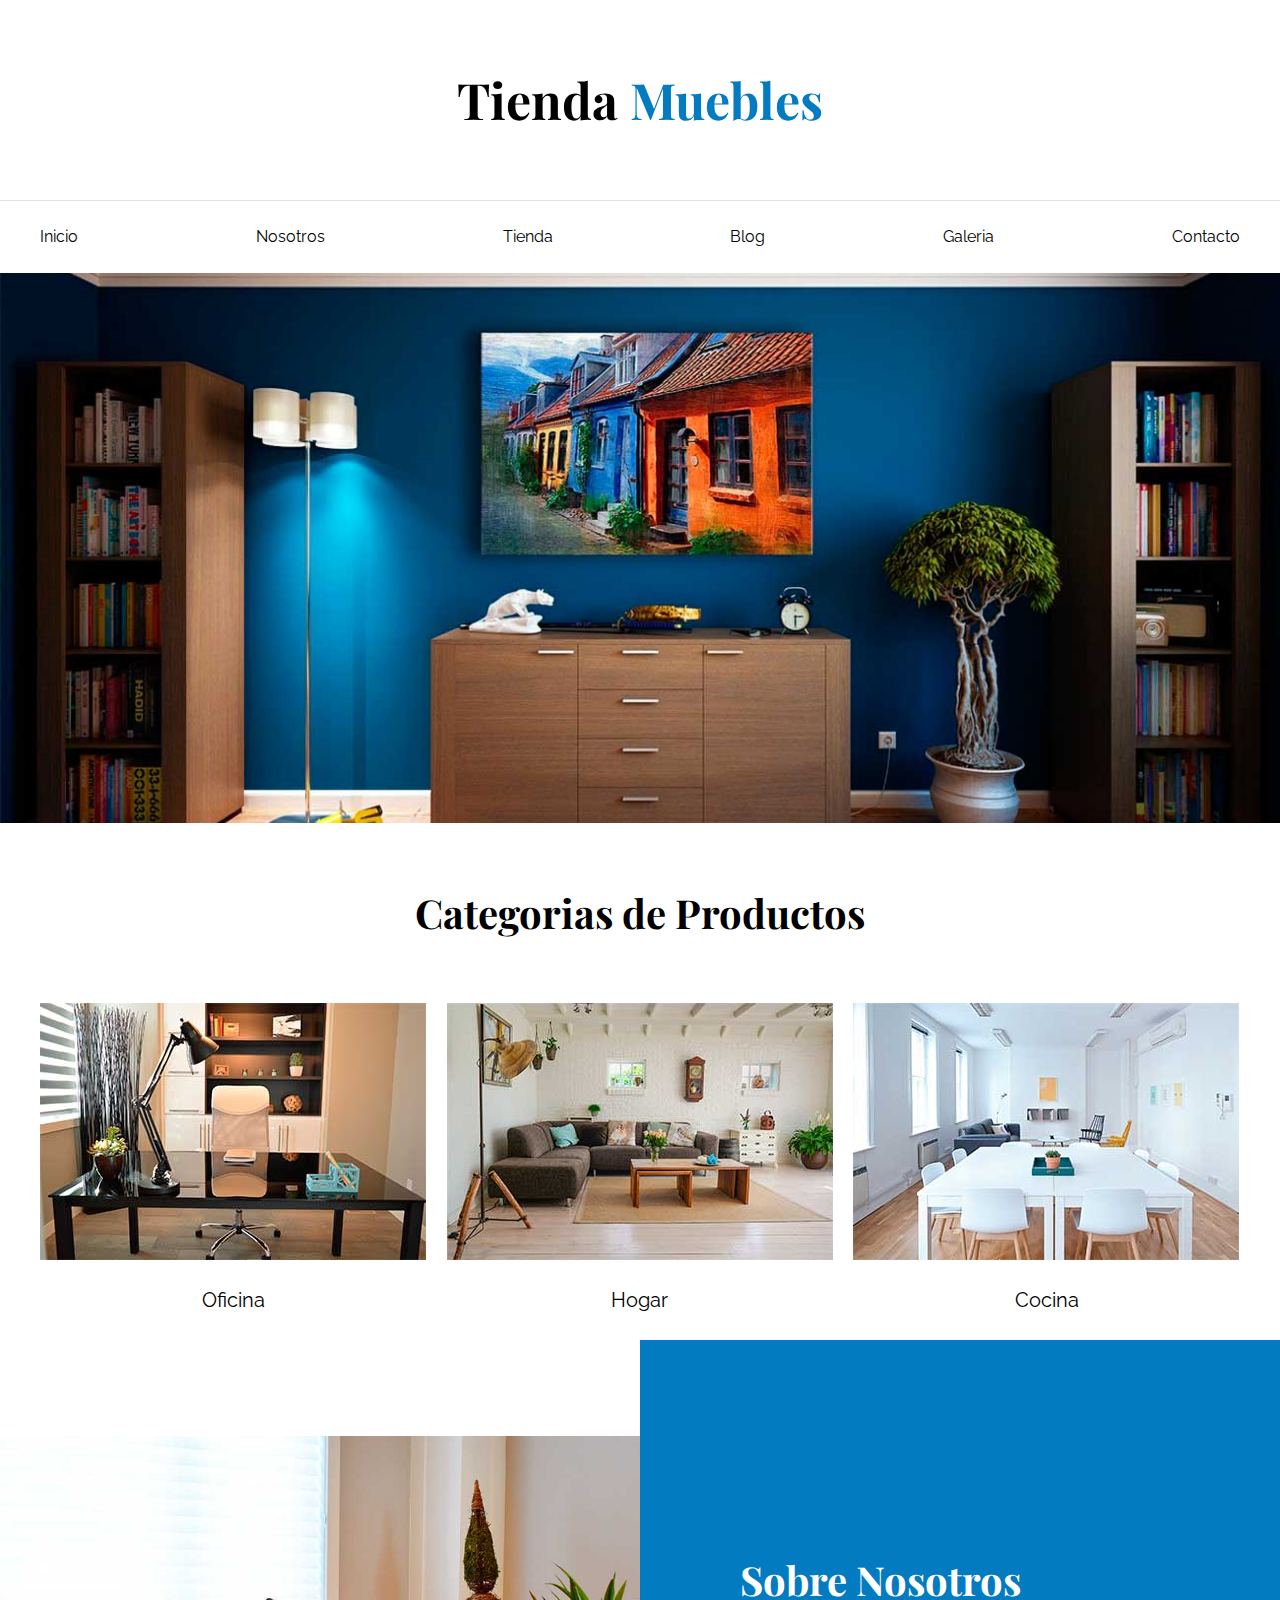
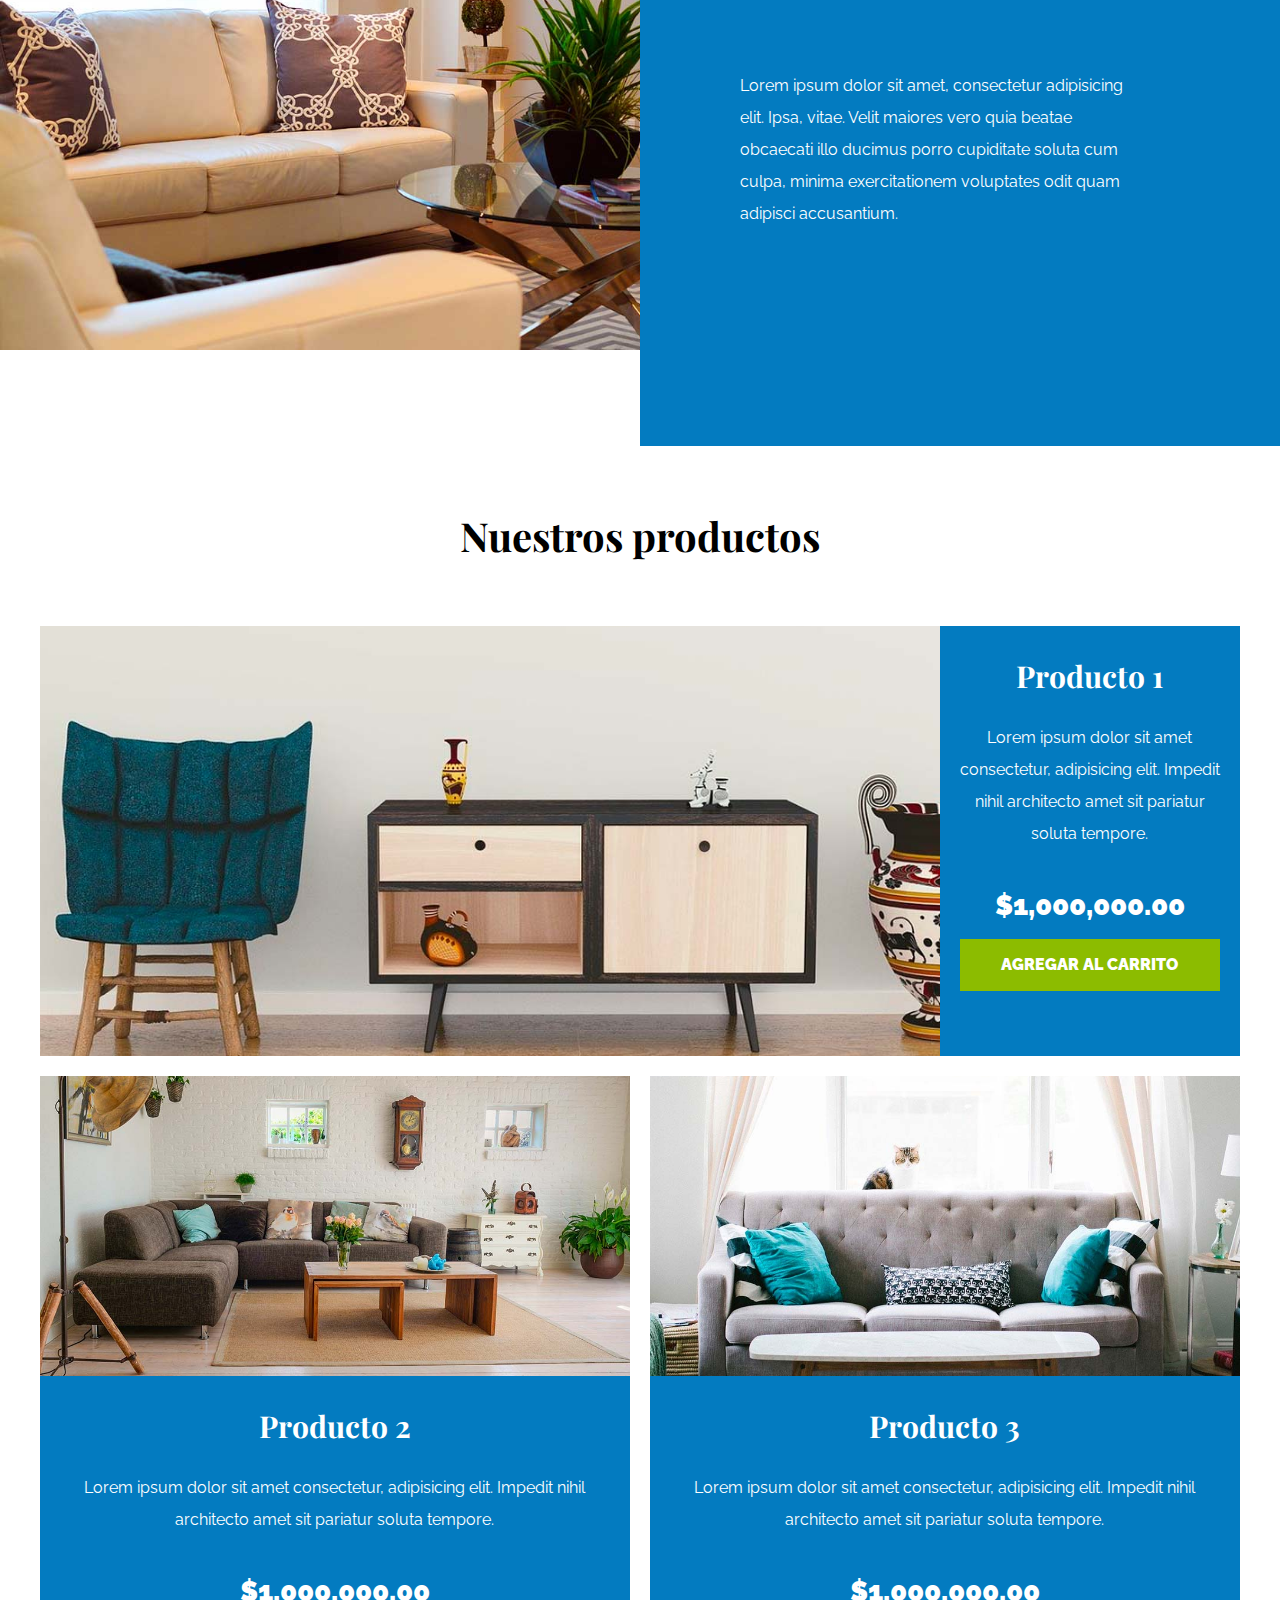
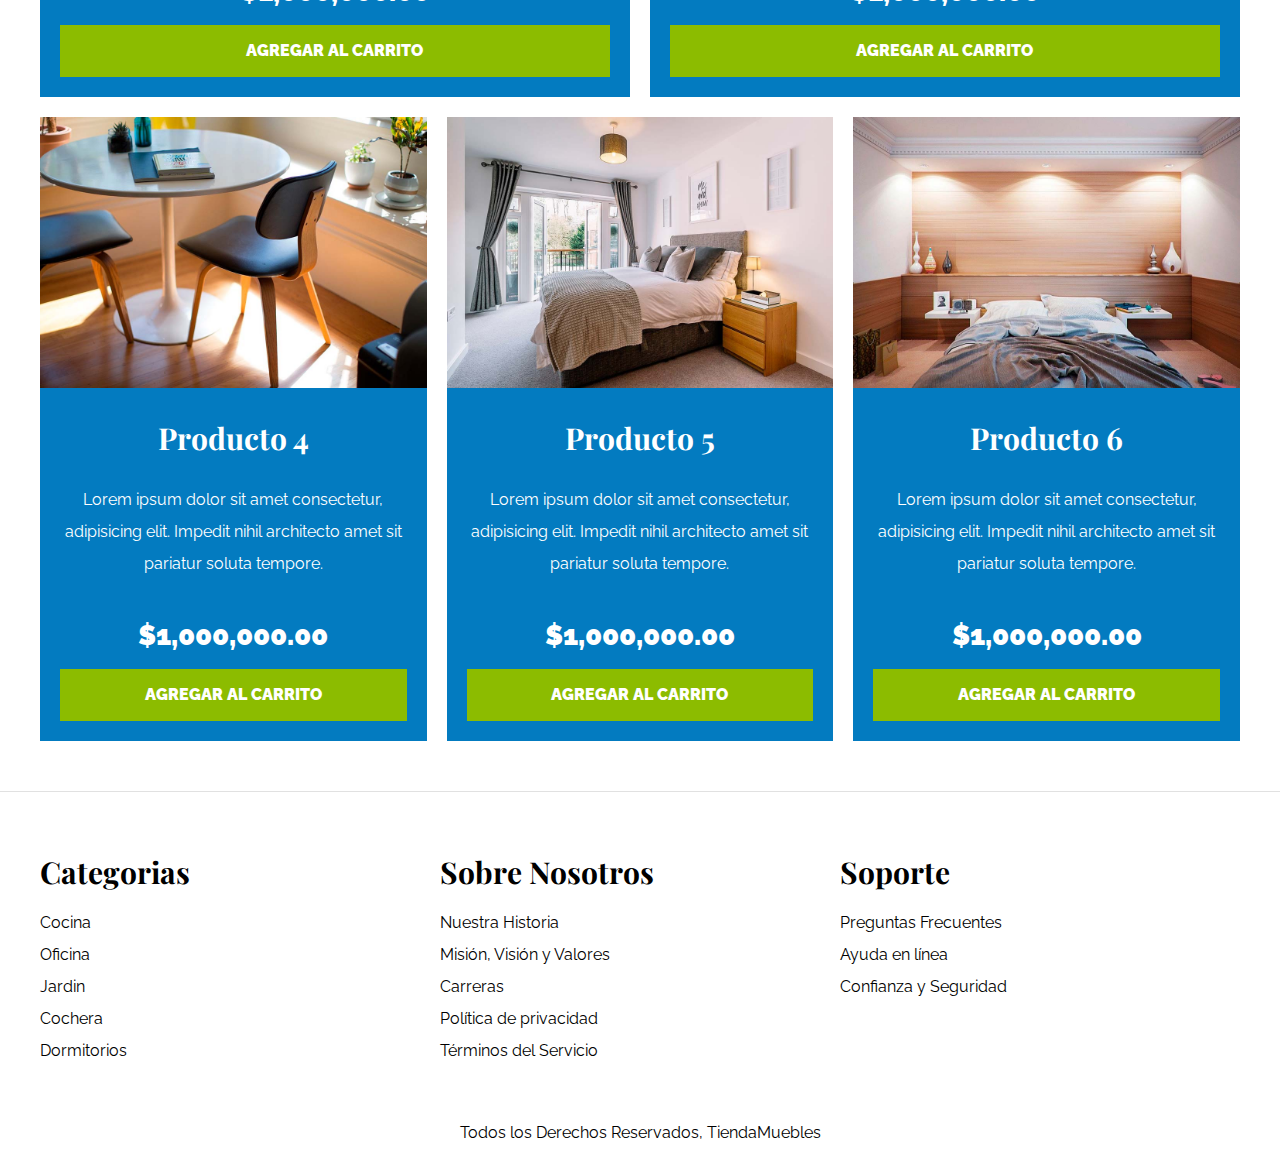
<file: index.html>
<!DOCTYPE html>
<html lang="es-MX">
<head>
    <meta charset="UTF-8">
    <meta name="viewport" content="width=device-width, initial-scale=1.0">
    <title>Ecommerce - Home</title>
    <link rel="stylesheet" href="css/normalize.css">
    <link rel="preconnect" href="https://fonts.googleapis.com">
    <link rel="preconnect" href="https://fonts.gstatic.com" crossorigin>
    <link href="https://fonts.googleapis.com/css2?family=Playfair+Display:ital,wght@0,400..900;1,400..900&family=Raleway:ital,wght@0,100..900;1,100..900&display=swap" rel="stylesheet">
    <link rel="stylesheet" href="css/app.css">
</head>
<body>
    <!--Encabezado-->
    <header>
        <h1 class="nombre-sitio">Tienda <span>Muebles</span></h1>
    </header>
    <!--Navegación-->

    <div class="contenedor-navegacion">
        <nav class="nav-principal contenedor">
            <a href="index.html">Inicio</a>
            <a href="nosotros.html">Nosotros</a>
            <a href="tienda.html">Tienda</a>
            <a href="blog.html">Blog</a>
            <a href="galeria.html">Galeria</a>
            <a href="contacto.html">Contacto</a>
        </nav>
    </div>

    <div class="hero"></div>

    <section class="contenedor categorias">
        <h2 class="text-center">Categorias de Productos</h2>
        <div class="listado-categorias">
            <div class="categoria">
                <img src="img/categoria1.jpg" alt="Imagen Categoria">
                <a href="#">Oficina</a>
            </div>
    
            <div class="categoria">
                <img src="img/categoria2.jpg" alt="Imagen Categoria">
                <a href="#">Hogar</a>
            </div>
    
            <div class="categoria">
                <img src="img/categoria3.jpg" alt="Imagen Categoria">
                <a href="#">Cocina</a>
            </div>
        </div>
    </section>
    
    <section class="sobre-nosotros">
        <div class="contenedor sobre-nosotros-flex">
            <div class="texto-nosotros">
                <h2>Sobre Nosotros</h2>
                <p>Lorem ipsum dolor sit amet, consectetur adipisicing elit. Ipsa, vitae. Velit maiores vero quia beatae obcaecati illo ducimus porro cupiditate soluta cum culpa, minima exercitationem voluptates odit quam adipisci accusantium.</p>
            </div>
        </div>
    </section>

    <main class="contenido-principal contenedor">
        <h2 class="text-center">Nuestros productos</h2>
        <div class="listado-productos">
            <div class="producto">
                <img src="img/producto1.jpg" alt="Imágen Producto">
                <div class="texto-producto">
                    <h3>Producto 1</h3>
                    <p>Lorem ipsum dolor sit amet consectetur, adipisicing elit. Impedit nihil architecto amet sit pariatur soluta tempore.</p>
                    <p class="precio">$1,000,000.00</p>
                    <a class="btn" href="#">Agregar al Carrito</a>
                </div> <!-- Info producto -->
            </div> <!-- Producto -->
            
            <div class="producto">
                <img src="img/producto2.jpg" alt="Imágen Producto">
                <div class="texto-producto">
                    <h3>Producto 2</h3>
                    <p>Lorem ipsum dolor sit amet consectetur, adipisicing elit. Impedit nihil architecto amet sit pariatur soluta tempore.</p>
                    <p class="precio">$1,000,000.00</p>
                    <a class="btn" href="#">Agregar al Carrito</a>
                </div> <!-- Info producto -->
            </div> <!-- Producto -->
            
            <div class="producto">
                <img src="img/producto3.jpg" alt="Imágen Producto">
                <div class="texto-producto">
                    <h3>Producto 3</h3>
                    <p>Lorem ipsum dolor sit amet consectetur, adipisicing elit. Impedit nihil architecto amet sit pariatur soluta tempore.</p>
                    <p class="precio">$1,000,000.00</p>
                    <a class="btn" href="#">Agregar al Carrito</a>
                </div> <!-- Info producto -->
            </div> <!-- Producto -->
            
            <div class="producto">
                <img src="img/producto4.jpg" alt="Imágen Producto">
                <div class="texto-producto">
                    <h3>Producto 4</h3>
                    <p>Lorem ipsum dolor sit amet consectetur, adipisicing elit. Impedit nihil architecto amet sit pariatur soluta tempore.</p>
                    <p class="precio">$1,000,000.00</p>
                    <a class="btn" href="#">Agregar al Carrito</a>
                </div> <!-- Info producto -->
            </div> <!-- Producto -->
            
            <div class="producto">
                <img src="img/producto5.jpg" alt="Imágen Producto">
                <div class="texto-producto">
                    <h3>Producto 5</h3>
                    <p>Lorem ipsum dolor sit amet consectetur, adipisicing elit. Impedit nihil architecto amet sit pariatur soluta tempore.</p>
                    <p class="precio">$1,000,000.00</p>
                    <a class="btn" href="#">Agregar al Carrito</a>
                </div> <!-- Info producto -->
            </div> <!-- Producto -->
            
            <div class="producto">
                <img src="img/producto6.jpg" alt="Imágen Producto">
                <div class="texto-producto">
                    <h3>Producto 6</h3>
                    <p>Lorem ipsum dolor sit amet consectetur, adipisicing elit. Impedit nihil architecto amet sit pariatur soluta tempore.</p>
                    <p class="precio">$1,000,000.00</p>
                    <a class="btn" href="#">Agregar al Carrito</a>
                </div> <!-- Info producto -->
            </div> <!-- Producto -->
        </div> <!-- Fin del listado de productos -->
    </main>
   
        <footer class="site-footer">
            <div class="grid-footer contenedor">
                <div>
                    <h3>Categorias</h3>
                    <nav class="navegacion-footer">
                        <a href="#">Cocina</a>
                        <a href="#">Oficina</a>
                        <a href="#">Jardin</a>
                        <a href="#">Cochera</a>
                        <a href="#">Dormitorios</a>
                    </nav>
                </div>
                
                <div>
                    <h3>Sobre Nosotros</h3>
                    <nav class="navegacion-footer">
                        <a href="#">Nuestra Historia</a>
                        <a href="#">Misión, Visión y Valores</a>
                        <a href="#">Carreras</a>
                        <a href="#">Política de privacidad</a>
                        <a href="#">Términos del Servicio</a>
                    </nav>
                </div>
        
                <div>
                    <h3>Soporte</h3>
                    <nav class="navegacion-footer">
                        <a href="#">Preguntas Frecuentes</a>
                        <a href="#">Ayuda en línea</a>
                        <a href="#">Confianza y Seguridad</a>
                    </nav>
                </div>
            </div>
            <p class="copyright">Todos los Derechos Reservados, TiendaMuebles</p>
        </footer>
</body>
</html>
</file>
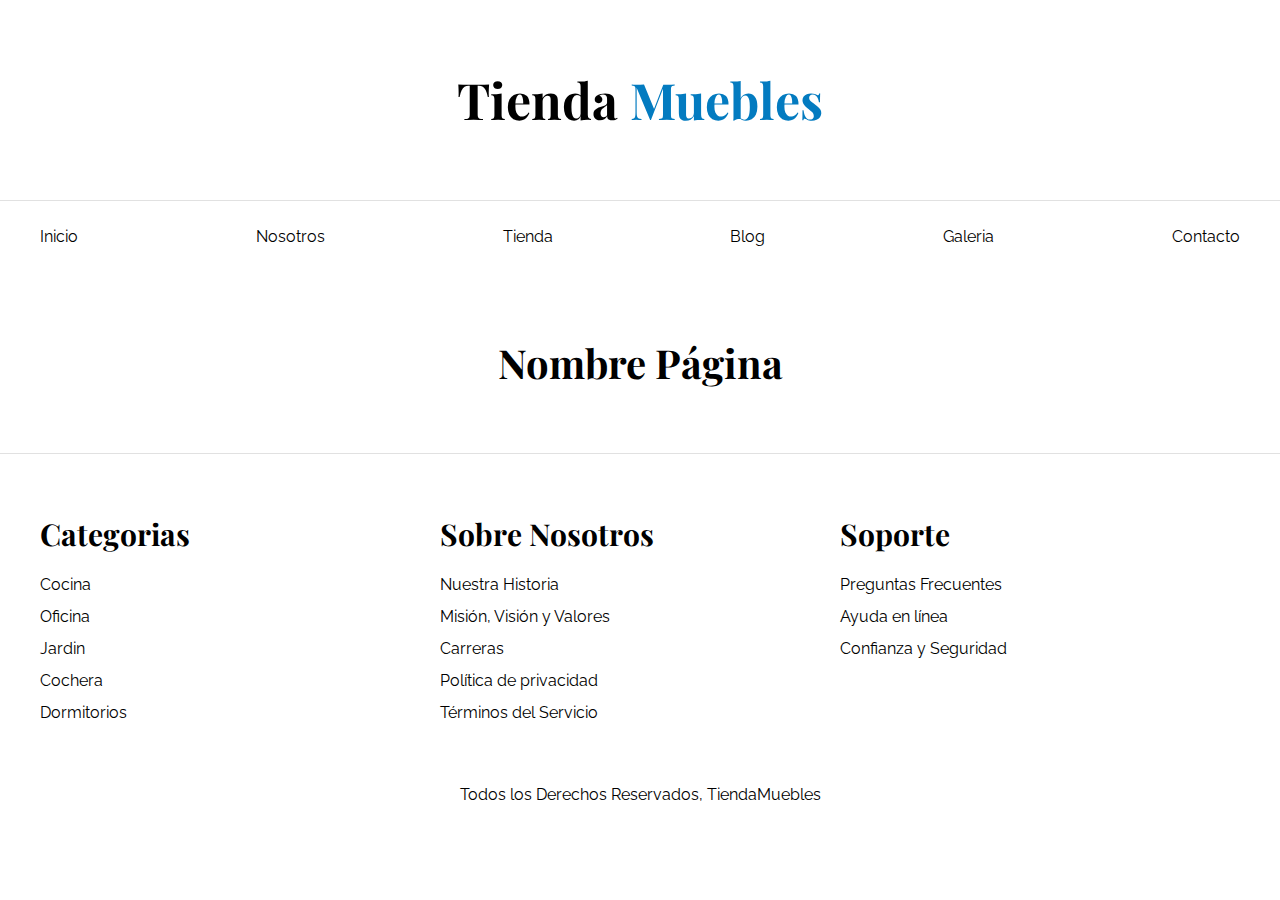
<file: base.html>
<!DOCTYPE html>
<html lang="es-MX">
<head>
    <meta charset="UTF-8">
    <meta name="viewport" content="width=device-width, initial-scale=1.0">
    <title>Ecommerce - Home</title>
    <link rel="stylesheet" href="css/normalize.css">
    <link rel="preconnect" href="https://fonts.googleapis.com">
    <link rel="preconnect" href="https://fonts.gstatic.com" crossorigin>
    <link href="https://fonts.googleapis.com/css2?family=Playfair+Display:ital,wght@0,400..900;1,400..900&family=Raleway:ital,wght@0,100..900;1,100..900&display=swap" rel="stylesheet">
    <link rel="stylesheet" href="css/app.css">
</head>
<body>
    <!--Encabezado-->
    <header>
        <h1 class="nombre-sitio">Tienda <span>Muebles</span></h1>
    </header>
    <!--Navegación-->

    <div class="contenedor-navegacion">
        <nav class="nav-principal contenedor">
            <a href="index.html">Inicio</a>
            <a href="nosotros.html">Nosotros</a>
            <a href="tienda.html">Tienda</a>
            <a href="blog.html">Blog</a>
            <a href="galeria.html">Galeria</a>
            <a href="contacto.html">Contacto</a>
        </nav>
    </div>

    <main class="contenido-principal contenedor">
        <h2 class="text-center">Nombre Página</h2>
    </main>
   
        <footer class="site-footer">
            <div class="grid-footer contenedor">
                <div>
                    <h3>Categorias</h3>
                    <nav class="navegacion-footer">
                        <a href="#">Cocina</a>
                        <a href="#">Oficina</a>
                        <a href="#">Jardin</a>
                        <a href="#">Cochera</a>
                        <a href="#">Dormitorios</a>
                    </nav>
                </div>
                
                <div>
                    <h3>Sobre Nosotros</h3>
                    <nav class="navegacion-footer">
                        <a href="#">Nuestra Historia</a>
                        <a href="#">Misión, Visión y Valores</a>
                        <a href="#">Carreras</a>
                        <a href="#">Política de privacidad</a>
                        <a href="#">Términos del Servicio</a>
                    </nav>
                </div>
        
                <div>
                    <h3>Soporte</h3>
                    <nav class="navegacion-footer">
                        <a href="#">Preguntas Frecuentes</a>
                        <a href="#">Ayuda en línea</a>
                        <a href="#">Confianza y Seguridad</a>
                    </nav>
                </div>
            </div>
            <p class="copyright">Todos los Derechos Reservados, TiendaMuebles</p>
        </footer>
</body>
</html>
</file>
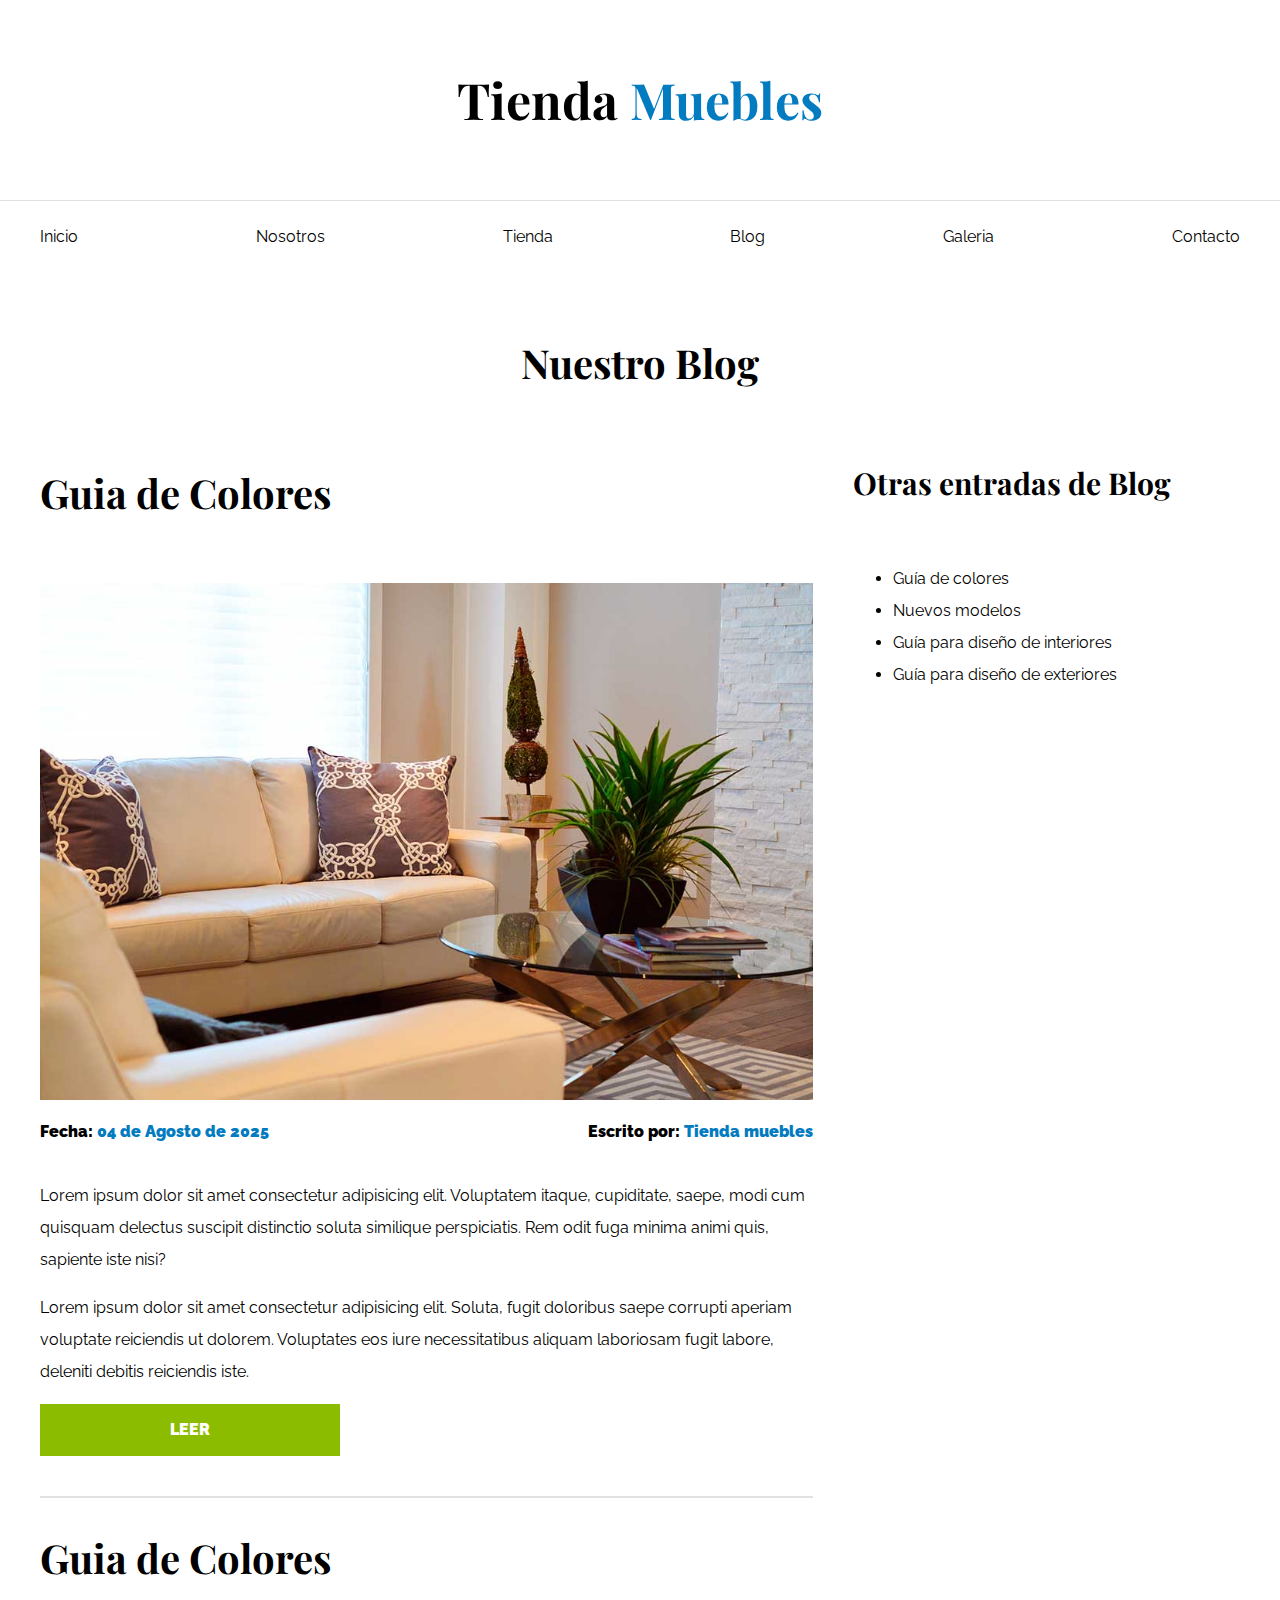
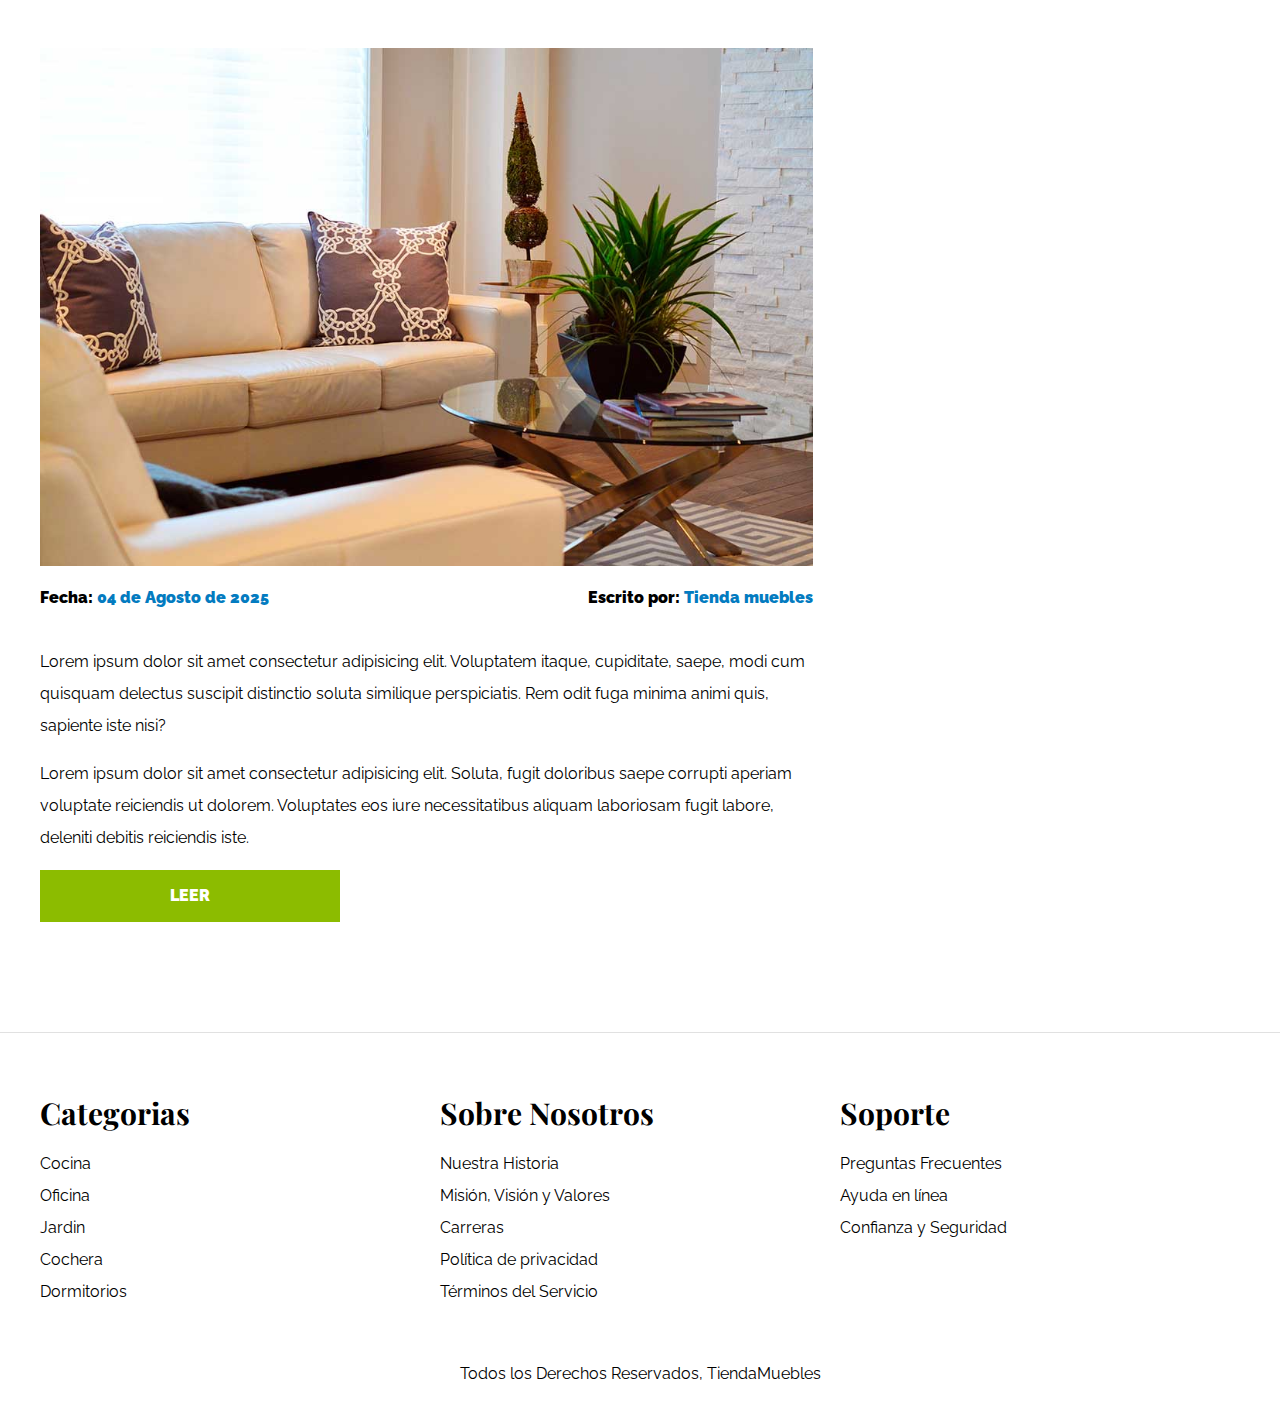
<file: blog.html>
<!DOCTYPE html>
<html lang="es-MX">
<head>
    <meta charset="UTF-8">
    <meta name="viewport" content="width=device-width, initial-scale=1.0">
    <title>Ecommerce - Blog</title>
    <link rel="stylesheet" href="css/normalize.css">
    <link rel="preconnect" href="https://fonts.googleapis.com">
    <link rel="preconnect" href="https://fonts.gstatic.com" crossorigin>
    <link href="https://fonts.googleapis.com/css2?family=Playfair+Display:ital,wght@0,400..900;1,400..900&family=Raleway:ital,wght@0,100..900;1,100..900&display=swap" rel="stylesheet">
    <link rel="stylesheet" href="css/app.css">
</head>
<body>
    <!--Encabezado-->
    <header>
        <h1 class="nombre-sitio">Tienda <span>Muebles</span></h1>
    </header>
    <!--Navegación-->

    <div class="contenedor-navegacion">
        <nav class="nav-principal contenedor">
            <a href="index.html">Inicio</a>
            <a href="nosotros.html">Nosotros</a>
            <a href="tienda.html">Tienda</a>
            <a href="blog.html">Blog</a>
            <a href="galeria.html">Galeria</a>
            <a href="contacto.html">Contacto</a>
        </nav>
    </div>

    <main class="contenido-principal contenedor">
        <h2 class="text-center">Nuestro Blog</h2>
        <section class="contenedor-blog">
            <div class="blog">
                <article class="entrada">
                    <h2>Guia de Colores</h2>
                    <div class="imagen">
                        <img src="img/nosotros.jpg" alt="Imagen blog">
                    </div>
                    <div class="entrada-meta">
                        <p>Fecha: <span>04 de Agosto de 2025</span></p>
                        <p> Escrito por: <span>Tienda muebles</span></p>
                    </div>
                    <div class="entrada-blog">
                        <p>Lorem ipsum dolor sit amet consectetur adipisicing elit. Voluptatem itaque, cupiditate, saepe, modi cum quisquam delectus suscipit distinctio soluta similique perspiciatis. Rem odit fuga minima animi quis, sapiente iste nisi?</p>
                        <p>Lorem ipsum dolor sit amet consectetur adipisicing elit. Soluta, fugit doloribus saepe corrupti aperiam voluptate reiciendis ut dolorem. Voluptates eos iure necessitatibus aliquam laboriosam fugit labore, deleniti debitis reiciendis iste.</p>
                    </div>

                    <a href="entrada.html" class="btn max-width-30">Leer</a>
                </article>
                <article class="entrada">
                    <h2>Guia de Colores</h2>
                    <div class="imagen">
                        <img src="img/nosotros.jpg" alt="Imagen blog">
                    </div>
                    <div class="entrada-meta">
                        <p>Fecha: <span>04 de Agosto de 2025</span></p>
                        <p> Escrito por: <span>Tienda muebles</span></p>
                    </div>
                    <div class="entrada-blog">
                        <p>Lorem ipsum dolor sit amet consectetur adipisicing elit. Voluptatem itaque, cupiditate, saepe, modi cum quisquam delectus suscipit distinctio soluta similique perspiciatis. Rem odit fuga minima animi quis, sapiente iste nisi?</p>
                        <p>Lorem ipsum dolor sit amet consectetur adipisicing elit. Soluta, fugit doloribus saepe corrupti aperiam voluptate reiciendis ut dolorem. Voluptates eos iure necessitatibus aliquam laboriosam fugit labore, deleniti debitis reiciendis iste.</p>
                    </div>
                    <a href="entrada.html" class="btn max-width-30">Leer</a>
                </article>
            </div>
            <aside>
                <h3>Otras entradas de Blog</h3>
                <ul>
                    <li><a href="entrada.html">Guía de colores</a></li>
                    <li><a href="entrada.html">Nuevos modelos</a></li>
                    <li><a href="entrada.html">Guía para diseño de interiores</a></li>
                    <li><a href="entrada.html">Guía para diseño de exteriores</a></li>
                </ul>
            </aside>
        </section>
    </main>
   
        <footer class="site-footer">
            <div class="grid-footer contenedor">
                <div>
                    <h3>Categorias</h3>
                    <nav class="navegacion-footer">
                        <a href="#">Cocina</a>
                        <a href="#">Oficina</a>
                        <a href="#">Jardin</a>
                        <a href="#">Cochera</a>
                        <a href="#">Dormitorios</a>
                    </nav>
                </div>
                
                <div>
                    <h3>Sobre Nosotros</h3>
                    <nav class="navegacion-footer">
                        <a href="#">Nuestra Historia</a>
                        <a href="#">Misión, Visión y Valores</a>
                        <a href="#">Carreras</a>
                        <a href="#">Política de privacidad</a>
                        <a href="#">Términos del Servicio</a>
                    </nav>
                </div>
        
                <div>
                    <h3>Soporte</h3>
                    <nav class="navegacion-footer">
                        <a href="#">Preguntas Frecuentes</a>
                        <a href="#">Ayuda en línea</a>
                        <a href="#">Confianza y Seguridad</a>
                    </nav>
                </div>
            </div>
            <p class="copyright">Todos los Derechos Reservados, TiendaMuebles</p>
        </footer>
</body>
</html>
</file>
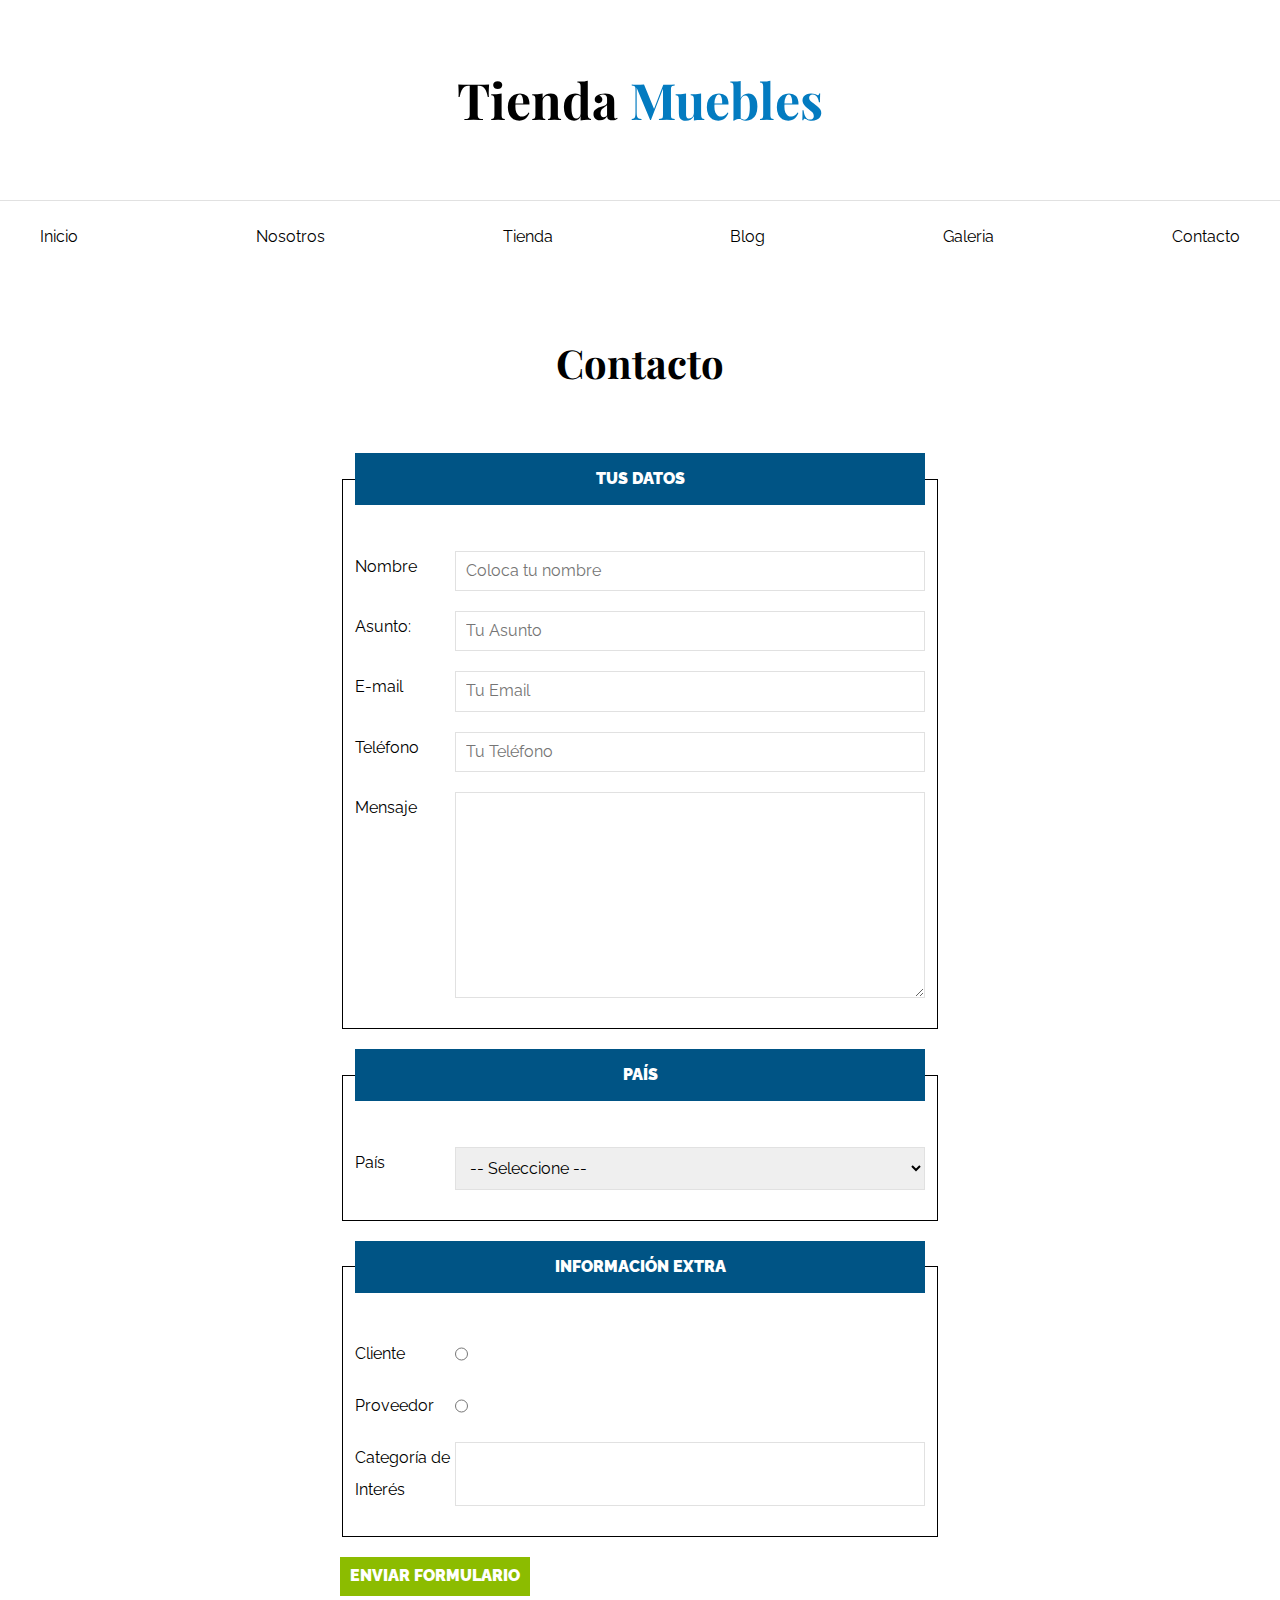
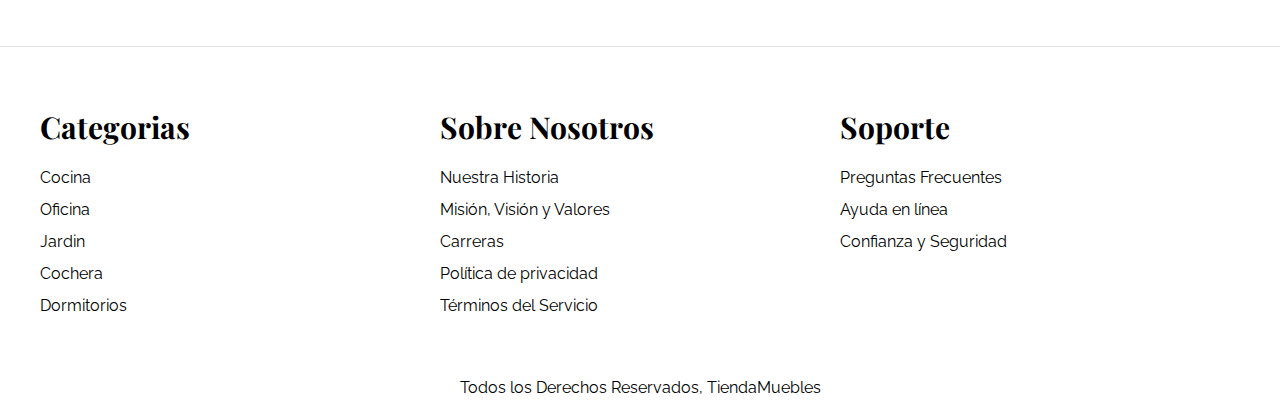
<file: contacto.html>
<!DOCTYPE html>
<html lang="es-MX">
<head>
    <meta charset="UTF-8">
    <meta name="viewport" content="width=device-width, initial-scale=1.0">
    <title>Ecommerce - Contacto</title>
    <link rel="stylesheet" href="css/normalize.css">
    <link rel="preconnect" href="https://fonts.googleapis.com">
    <link rel="preconnect" href="https://fonts.gstatic.com" crossorigin>
    <link href="https://fonts.googleapis.com/css2?family=Playfair+Display:ital,wght@0,400..900;1,400..900&family=Raleway:ital,wght@0,100..900;1,100..900&display=swap" rel="stylesheet">
    <link rel="stylesheet" href="css/app.css">
</head>
<body>
    <!--Encabezado-->
    <header>
        <h1 class="nombre-sitio">Tienda <span>Muebles</span></h1>
    </header>
    <!--Navegación-->

    <div class="contenedor-navegacion">
        <nav class="nav-principal contenedor">
            <a href="index.html">Inicio</a>
            <a href="nosotros.html">Nosotros</a>
            <a href="tienda.html">Tienda</a>
            <a href="blog.html">Blog</a>
            <a href="galeria.html">Galeria</a>
            <a href="contacto.html">Contacto</a>
        </nav>
    </div>

    <main class="contenido-principal contenedor">
        <h2 class="text-center">Contacto</h2>
        <form class="formulario">
            <fieldset>
                <legend>Tus datos</legend>
                <div class="campo">
                    <label for="nombre">Nombre</label>
                    <input class="input" id="nombre" type="text" placeholder="Coloca tu nombre" required>
                </div>
                <div class="campo">
                    <label for="asunto">Asunto:</label>
                    <input id="asunto" type="text" placeholder="Tu Asunto" required>
                </div>
                <div class="campo">
                    <label for="email">E-mail</label>
                    <input id="email" type="email" placeholder="Tu Email">
                </div>
                <div class="campo">
                    <label for="tel">Teléfono</label>
                    <input id="tel" type="tel" placeholder="Tu Teléfono">
                </div>
                <div class="campo">
                    <label for="mensaje">Mensaje</label>
                    <textarea id="mensaje" rows="10" cols="20"></textarea>
                </div>
            </fieldset>

            <fieldset>
                <legend>País</legend>
                <div class="campo">
                    <label for="pais">País</label>
                    <select name="" id="pais">
                        <option value="">-- Seleccione --</option>
                        <option value="MX">México</option>
                        <option value="PE">Perú</option>
                        <option value="CO">Colombia</option>
                        <option value="AR">Argentina</option>
                        <option value="ES">España</option>
                        <option value="CL">Chile</option>
                    </select>
                </div>
            </fieldset>

            <fieldset>
                <legend>Información Extra</legend>
                <div class="campo">
                    <label for="cliente">Cliente</label>
                    <input id="cliente" type="radio" name="opcion" value="cliente">
                </div>
                <div class="campo">
                    <label for="proveedor">Proveedor</label>
                    <input id="proveedor" type="radio" name="opcion" value="proveedor">
                </div>

                <div class="campo">
                    <label for="categoria">Categoría de Interés</label>
                    <input list="categorias" name="categorias">
                    <datalist id="categorias">
                        <option value="Cocina">
                        <option value="Exterior">
                        <option value="Recamaras">
                        <option value="Oficina">
                        <option value="Televisión">
                    </datalist>
                </div>
            </fieldset>

            <input class="btn" type="submit" value="Enviar formulario">

        </form>
    </main>
   
        <footer class="site-footer">
            <div class="grid-footer contenedor">
                <div>
                    <h3>Categorias</h3>
                    <nav class="navegacion-footer">
                        <a href="#">Cocina</a>
                        <a href="#">Oficina</a>
                        <a href="#">Jardin</a>
                        <a href="#">Cochera</a>
                        <a href="#">Dormitorios</a>
                    </nav>
                </div>
                
                <div>
                    <h3>Sobre Nosotros</h3>
                    <nav class="navegacion-footer">
                        <a href="#">Nuestra Historia</a>
                        <a href="#">Misión, Visión y Valores</a>
                        <a href="#">Carreras</a>
                        <a href="#">Política de privacidad</a>
                        <a href="#">Términos del Servicio</a>
                    </nav>
                </div>
        
                <div>
                    <h3>Soporte</h3>
                    <nav class="navegacion-footer">
                        <a href="#">Preguntas Frecuentes</a>
                        <a href="#">Ayuda en línea</a>
                        <a href="#">Confianza y Seguridad</a>
                    </nav>
                </div>
            </div>
            <p class="copyright">Todos los Derechos Reservados, TiendaMuebles</p>
        </footer>
</body>
</html>
</file>
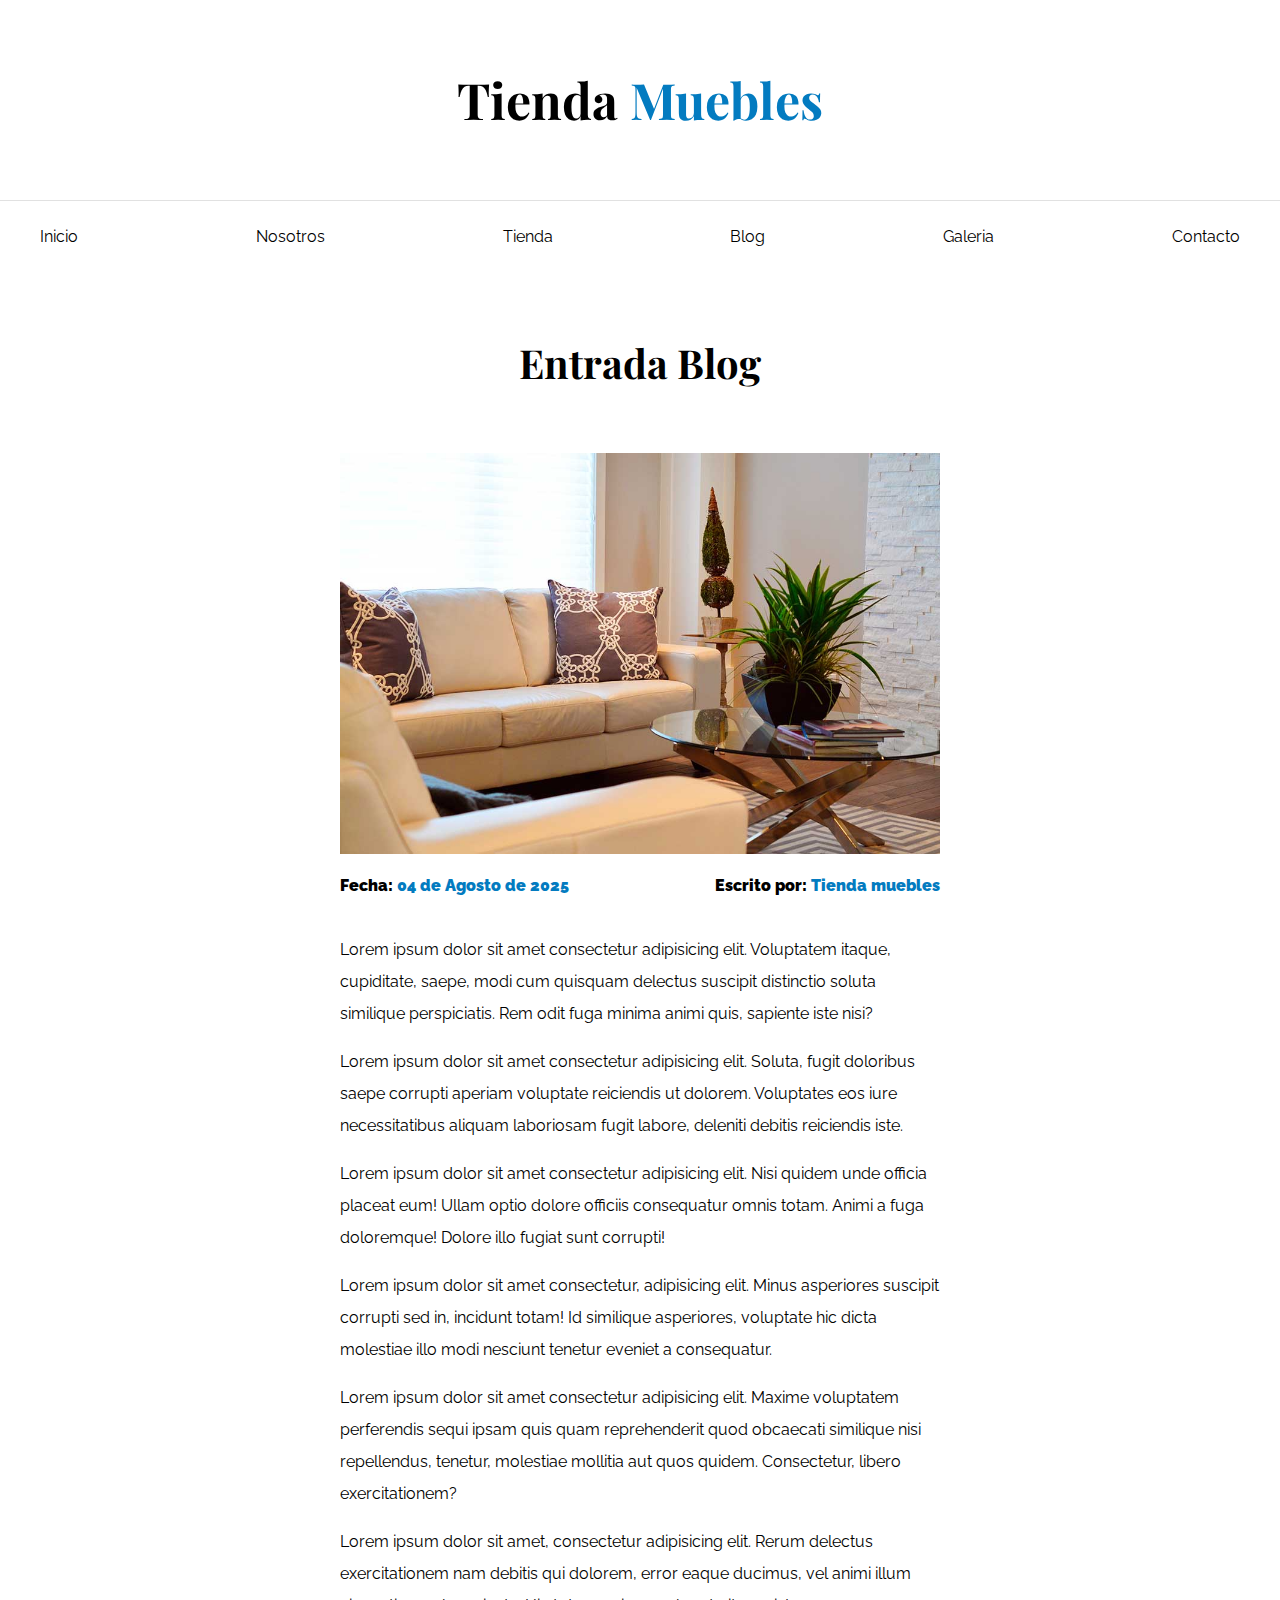
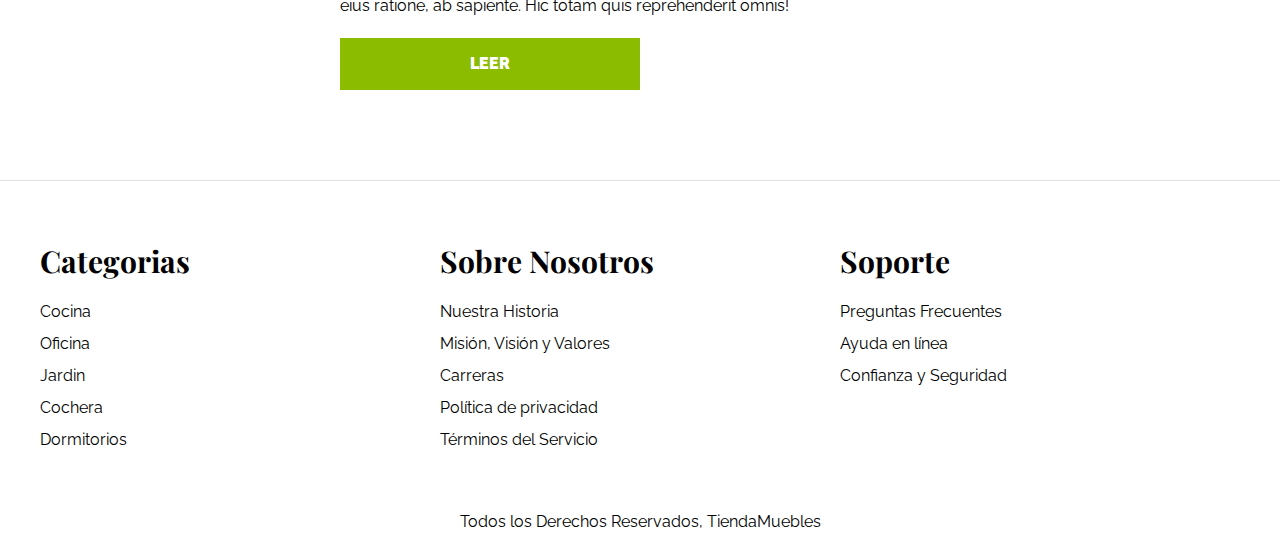
<file: entrada.html>
<!DOCTYPE html>
<html lang="es-MX">
<head>
    <meta charset="UTF-8">
    <meta name="viewport" content="width=device-width, initial-scale=1.0">
    <title>Ecommerce - Entrada Blog</title>
    <link rel="stylesheet" href="css/normalize.css">
    <link rel="preconnect" href="https://fonts.googleapis.com">
    <link rel="preconnect" href="https://fonts.gstatic.com" crossorigin>
    <link href="https://fonts.googleapis.com/css2?family=Playfair+Display:ital,wght@0,400..900;1,400..900&family=Raleway:ital,wght@0,100..900;1,100..900&display=swap" rel="stylesheet">
    <link rel="stylesheet" href="css/app.css">
</head>
<body>
    <!--Encabezado-->
    <header>
        <h1 class="nombre-sitio">Tienda <span>Muebles</span></h1>
    </header>
    <!--Navegación-->

    <div class="contenedor-navegacion">
        <nav class="nav-principal contenedor">
            <a href="index.html">Inicio</a>
            <a href="nosotros.html">Nosotros</a>
            <a href="tienda.html">Tienda</a>
            <a href="blog.html">Blog</a>
            <a href="galeria.html">Galeria</a>
            <a href="contacto.html">Contacto</a>
        </nav>
    </div>

    <main class="contenido-principal contenedor">
        <h2 class="text-center">Entrada Blog</h2>
        <article class="entrada contenido-entrada-blog">
            <div class="imagen">
                <img src="img/nosotros.jpg" alt="Imagen blog">
            </div>
            <div class="entrada-meta">
                <p>Fecha: <span>04 de Agosto de 2025</span></p>
                <p> Escrito por: <span>Tienda muebles</span></p>
            </div>
            <div class="entrada-blog">
                <p>Lorem ipsum dolor sit amet consectetur adipisicing elit. Voluptatem itaque, cupiditate, saepe, modi cum quisquam delectus suscipit distinctio soluta similique perspiciatis. Rem odit fuga minima animi quis, sapiente iste nisi?</p>
                <p>Lorem ipsum dolor sit amet consectetur adipisicing elit. Soluta, fugit doloribus saepe corrupti aperiam voluptate reiciendis ut dolorem. Voluptates eos iure necessitatibus aliquam laboriosam fugit labore, deleniti debitis reiciendis iste.</p>
                <p>Lorem ipsum dolor sit amet consectetur adipisicing elit. Nisi quidem unde officia placeat eum! Ullam optio dolore officiis consequatur omnis totam. Animi a fuga doloremque! Dolore illo fugiat sunt corrupti!</p>
                <p>Lorem ipsum dolor sit amet consectetur, adipisicing elit. Minus asperiores suscipit corrupti sed in, incidunt totam! Id similique asperiores, voluptate hic dicta molestiae illo modi nesciunt tenetur eveniet a consequatur.</p>
                <p>Lorem ipsum dolor sit amet consectetur adipisicing elit. Maxime voluptatem perferendis sequi ipsam quis quam reprehenderit quod obcaecati similique nisi repellendus, tenetur, molestiae mollitia aut quos quidem. Consectetur, libero exercitationem?</p>
                <p>Lorem ipsum dolor sit amet, consectetur adipisicing elit. Rerum delectus exercitationem nam debitis qui dolorem, error eaque ducimus, vel animi illum eius ratione, ab sapiente. Hic totam quis reprehenderit omnis!</p>
            </div>
            <a href="entrada.html" class="btn max-width-30">Leer</a>
        </article>
    </main>
   
        <footer class="site-footer">
            <div class="grid-footer contenedor">
                <div>
                    <h3>Categorias</h3>
                    <nav class="navegacion-footer">
                        <a href="#">Cocina</a>
                        <a href="#">Oficina</a>
                        <a href="#">Jardin</a>
                        <a href="#">Cochera</a>
                        <a href="#">Dormitorios</a>
                    </nav>
                </div>
                
                <div>
                    <h3>Sobre Nosotros</h3>
                    <nav class="navegacion-footer">
                        <a href="#">Nuestra Historia</a>
                        <a href="#">Misión, Visión y Valores</a>
                        <a href="#">Carreras</a>
                        <a href="#">Política de privacidad</a>
                        <a href="#">Términos del Servicio</a>
                    </nav>
                </div>
        
                <div>
                    <h3>Soporte</h3>
                    <nav class="navegacion-footer">
                        <a href="#">Preguntas Frecuentes</a>
                        <a href="#">Ayuda en línea</a>
                        <a href="#">Confianza y Seguridad</a>
                    </nav>
                </div>
            </div>
            <p class="copyright">Todos los Derechos Reservados, TiendaMuebles</p>
        </footer>
</body>
</html>
</file>
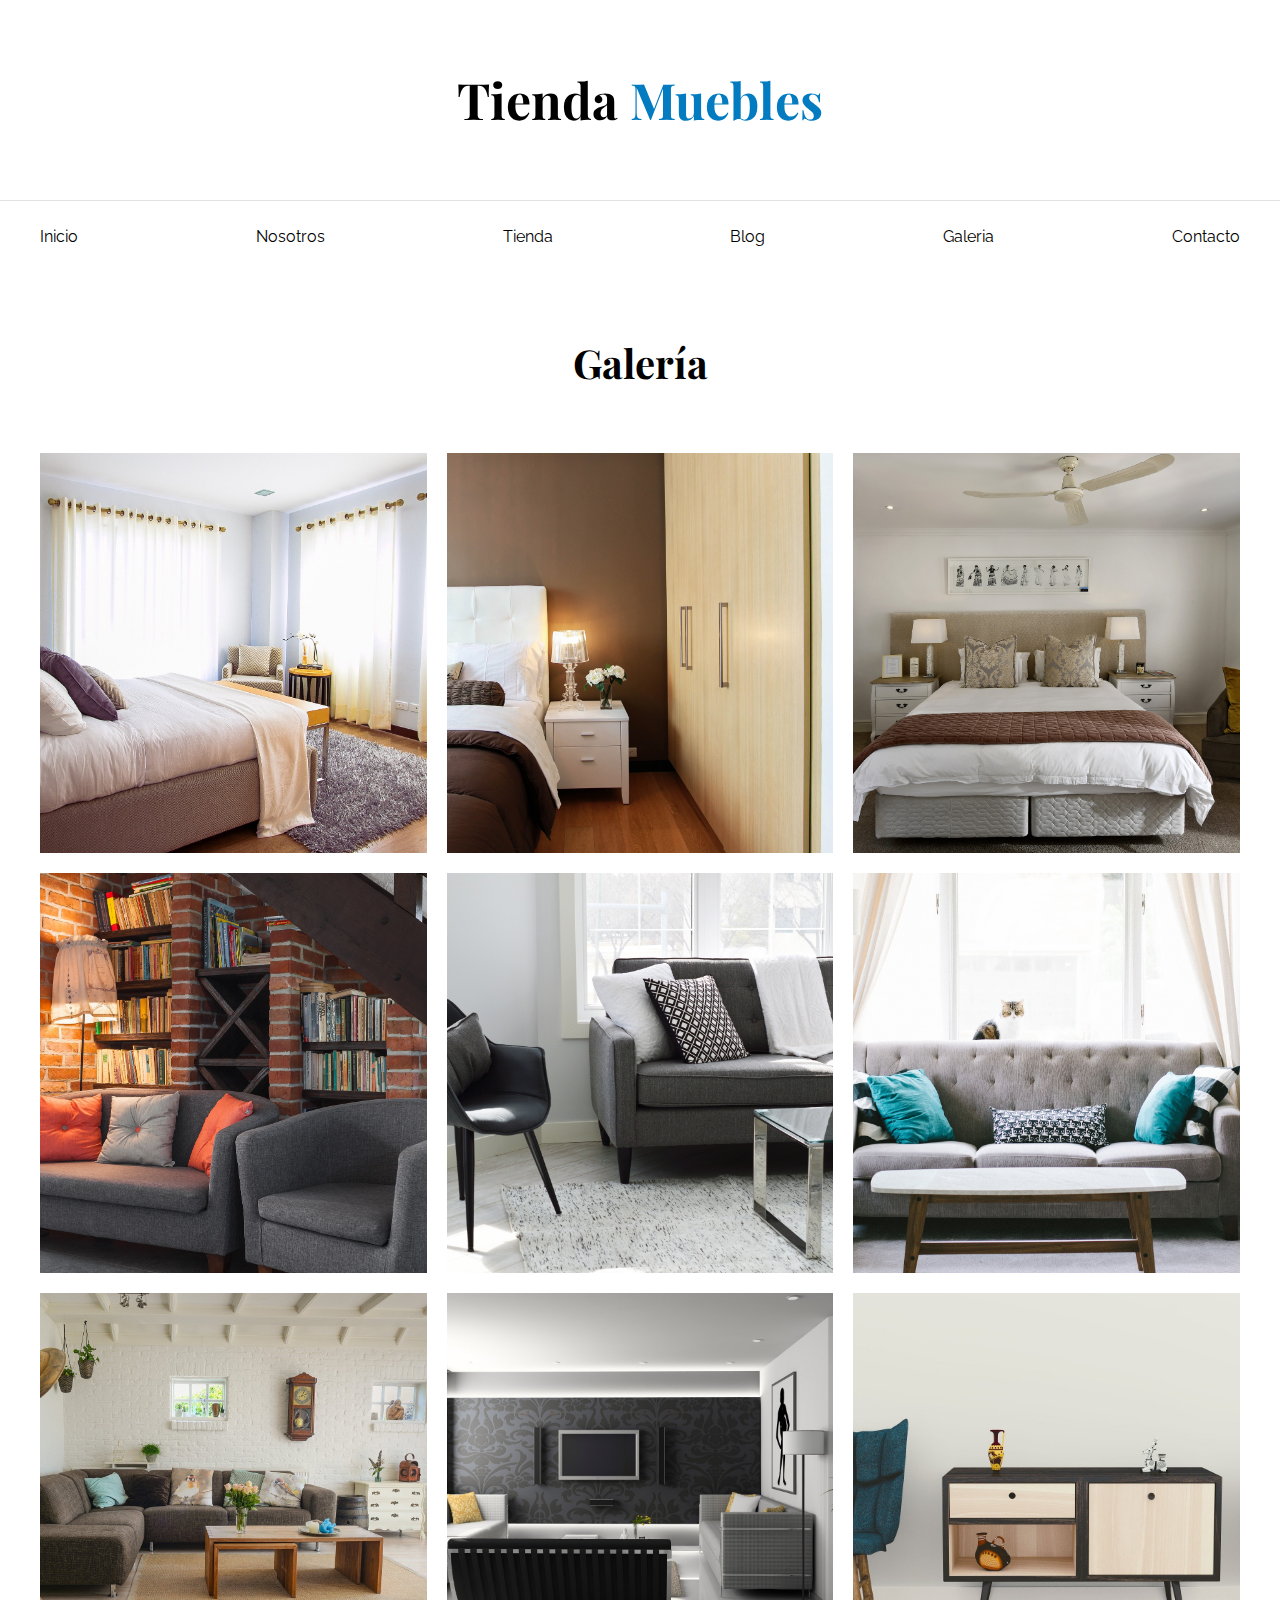
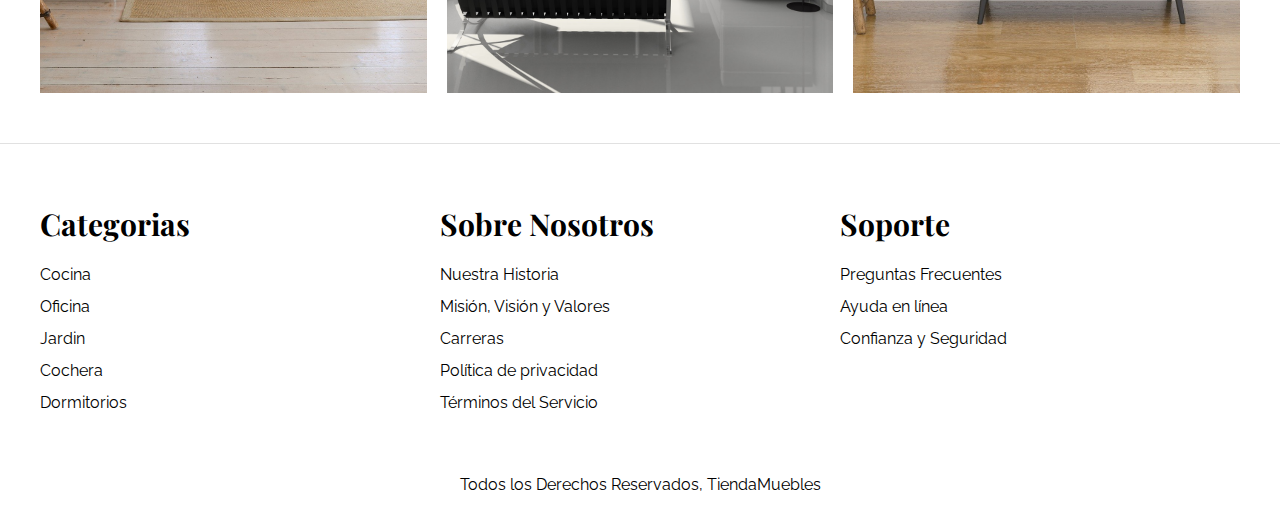
<file: galeria.html>
<!DOCTYPE html>
<html lang="es-MX">
<head>
    <meta charset="UTF-8">
    <meta name="viewport" content="width=device-width, initial-scale=1.0">
    <title>Ecommerce - Galeria</title>
    <link rel="stylesheet" href="css/normalize.css">
    <link rel="preconnect" href="https://fonts.googleapis.com">
    <link rel="preconnect" href="https://fonts.gstatic.com" crossorigin>
    <link href="https://fonts.googleapis.com/css2?family=Playfair+Display:ital,wght@0,400..900;1,400..900&family=Raleway:ital,wght@0,100..900;1,100..900&display=swap" rel="stylesheet">
    <link rel="stylesheet" href="css/app.css">
</head>
<body>
    <!--Encabezado-->
    <header>
        <h1 class="nombre-sitio">Tienda <span>Muebles</span></h1>
    </header>
    <!--Navegación-->

    <div class="contenedor-navegacion">
        <nav class="nav-principal contenedor">
            <a href="index.html">Inicio</a>
            <a href="nosotros.html">Nosotros</a>
            <a href="tienda.html">Tienda</a>
            <a href="blog.html">Blog</a>
            <a href="galeria.html">Galeria</a>
            <a href="contacto.html">Contacto</a>
        </nav>
    </div>

    <main class="contenido-principal contenedor">
        <h2 class="text-center">Galería</h2>
        <ul class="galeria">
            <li><a href="img/galeria_01.jpg"><img src="img/galeria_01.jpg" alt="Imagen galería"></a></li>
            <li><a href="img/galeria_02.jpg"><img src="img/galeria_02.jpg" alt="Imagen galería"></a></li>
            <li><a href="img/galeria_03.jpg"><img src="img/galeria_03.jpg" alt="Imagen galería"></a></li>
            <li><a href="img/galeria_04.jpg"><img src="img/galeria_04.jpg" alt="Imagen galería"></a></li>
            <li><a href="img/galeria_05.jpg"><img src="img/galeria_05.jpg" alt="Imagen galería"></a></li>
            <li><a href="img/galeria_06.jpg"><img src="img/galeria_06.jpg" alt="Imagen galería"></a></li>
            <li><a href="img/galeria_07.jpg"><img src="img/galeria_07.jpg" alt="Imagen galería"></a></li>
            <li><a href="img/galeria_08.jpg"><img src="img/galeria_08.jpg" alt="Imagen galería"></a></li>
            <li><a href="img/galeria_09.jpg"><img src="img/galeria_09.jpg" alt="Imagen galería"></a></li>
        </ul>
    </main>
   
        <footer class="site-footer">
            <div class="grid-footer contenedor">
                <div>
                    <h3>Categorias</h3>
                    <nav class="navegacion-footer">
                        <a href="#">Cocina</a>
                        <a href="#">Oficina</a>
                        <a href="#">Jardin</a>
                        <a href="#">Cochera</a>
                        <a href="#">Dormitorios</a>
                    </nav>
                </div>
                
                <div>
                    <h3>Sobre Nosotros</h3>
                    <nav class="navegacion-footer">
                        <a href="#">Nuestra Historia</a>
                        <a href="#">Misión, Visión y Valores</a>
                        <a href="#">Carreras</a>
                        <a href="#">Política de privacidad</a>
                        <a href="#">Términos del Servicio</a>
                    </nav>
                </div>
        
                <div>
                    <h3>Soporte</h3>
                    <nav class="navegacion-footer">
                        <a href="#">Preguntas Frecuentes</a>
                        <a href="#">Ayuda en línea</a>
                        <a href="#">Confianza y Seguridad</a>
                    </nav>
                </div>
            </div>
            <p class="copyright">Todos los Derechos Reservados, TiendaMuebles</p>
        </footer>
</body>
</html>
</file>
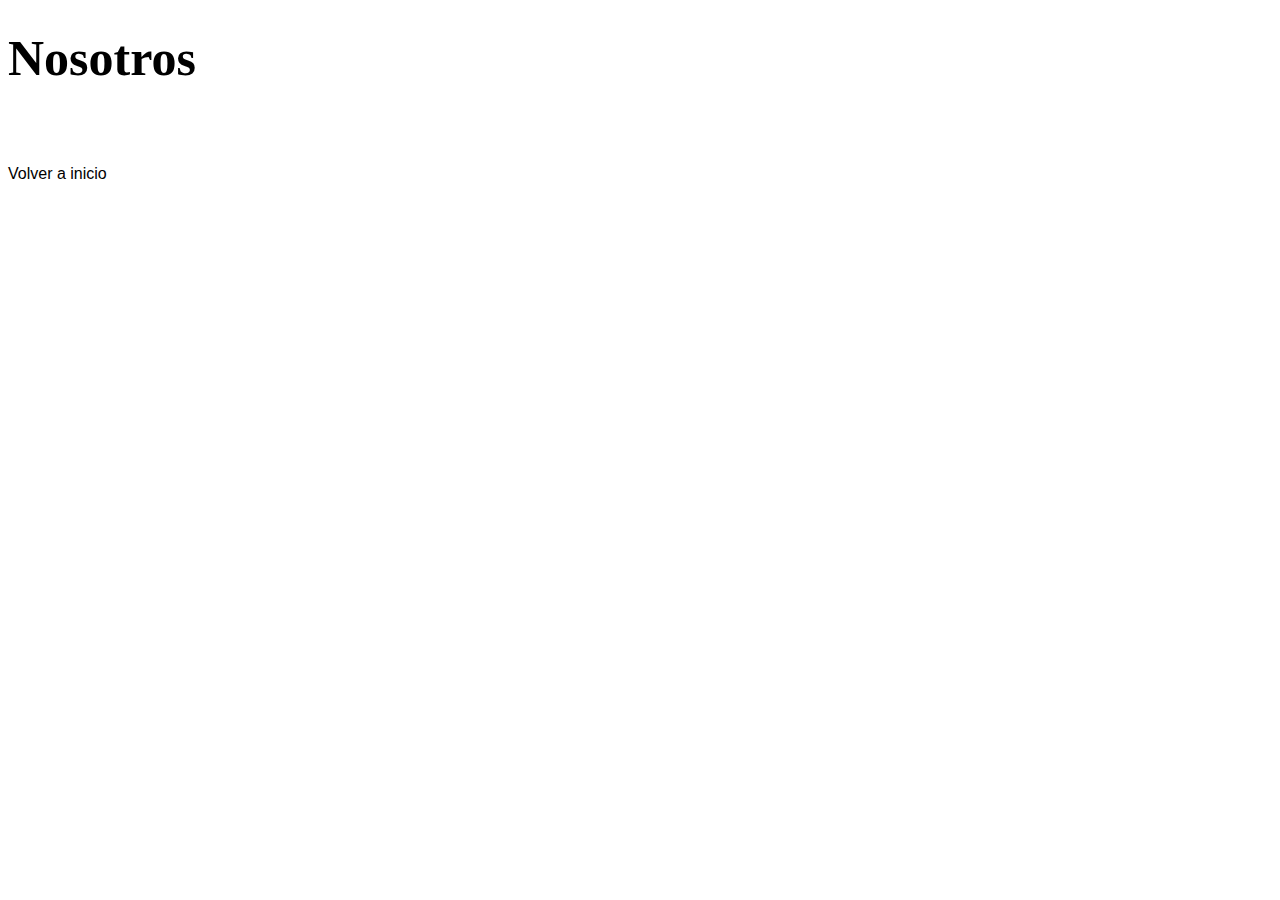
<file: nosotros.html>
<!DOCTYPE html>
<html lang="es-MX">
<head>
    <meta charset="UTF-8">
    <meta name="viewport" content="width=device-width, initial-scale=1.0">
    <title>Nosotros</title>
    <link rel="stylesheet" href="css/app.css">
</head>
<body>
    <h1>Nosotros</h1>
    <a href="index.html">Volver a inicio</a>
</body>
</html>
</file>
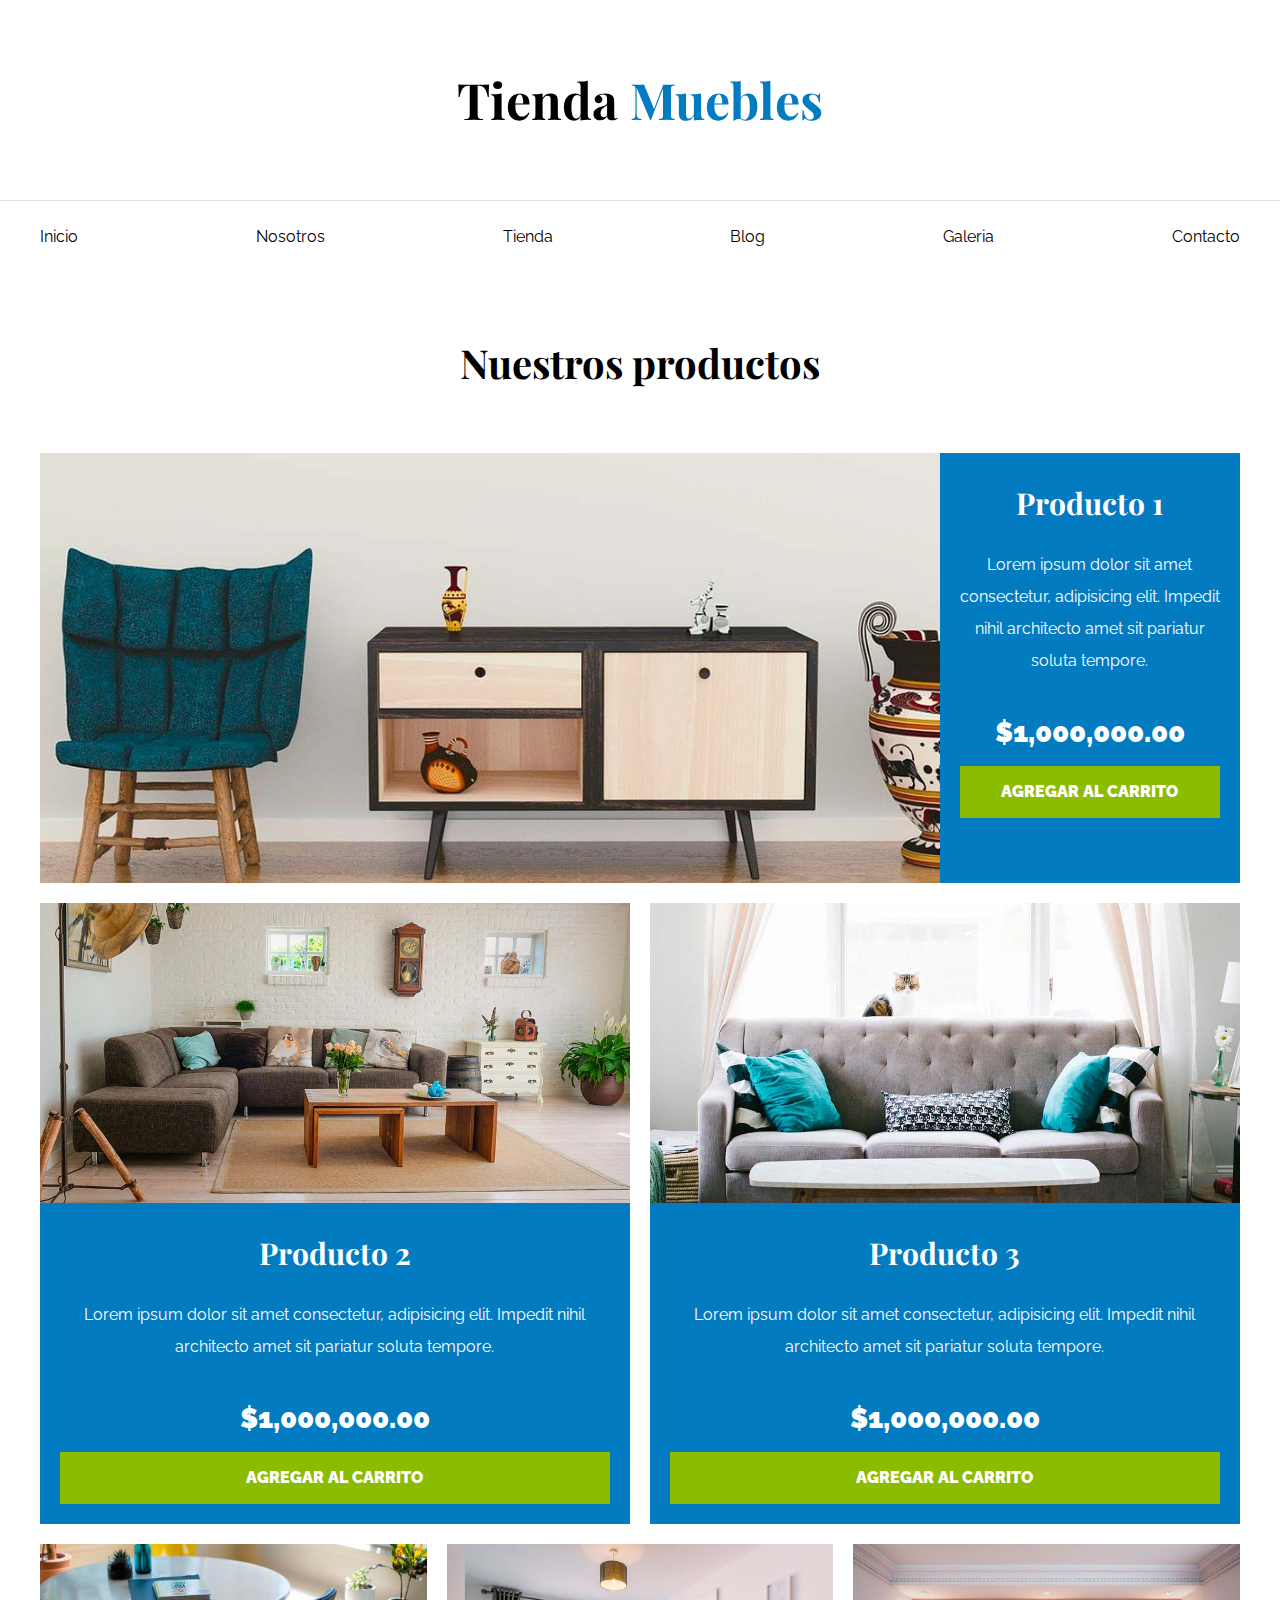
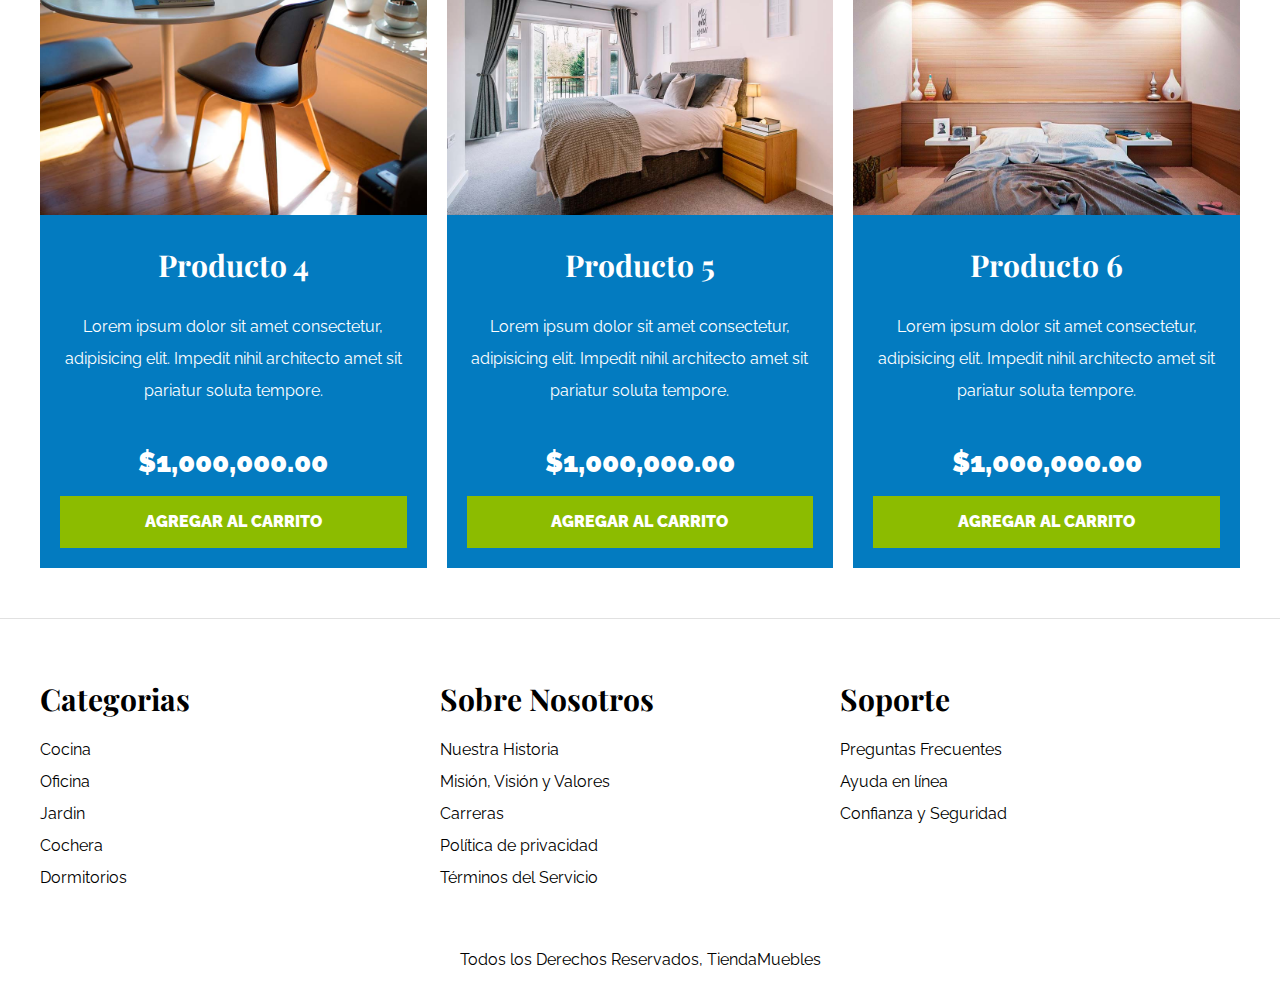
<file: tienda.html>
<!DOCTYPE html>
<html lang="es-MX">
<head>
    <meta charset="UTF-8">
    <meta name="viewport" content="width=device-width, initial-scale=1.0">
    <title>Ecommerce - tienda</title>
    <link rel="stylesheet" href="css/normalize.css">
    <link rel="preconnect" href="https://fonts.googleapis.com">
    <link rel="preconnect" href="https://fonts.gstatic.com" crossorigin>
    <link href="https://fonts.googleapis.com/css2?family=Playfair+Display:ital,wght@0,400..900;1,400..900&family=Raleway:ital,wght@0,100..900;1,100..900&display=swap" rel="stylesheet">
    <link rel="stylesheet" href="css/app.css">
</head>
<body>
    <!--Encabezado-->
    <header>
        <h1 class="nombre-sitio">Tienda <span>Muebles</span></h1>
    </header>
    <!--Navegación-->

    <div class="contenedor-navegacion">
        <nav class="nav-principal contenedor">
            <a href="index.html">Inicio</a>
            <a href="nosotros.html">Nosotros</a>
            <a href="tienda.html">Tienda</a>
            <a href="blog.html">Blog</a>
            <a href="galeria.html">Galeria</a>
            <a href="contacto.html">Contacto</a>
        </nav>
    </div>

    <main class="contenido-principal contenedor">
        <h2 class="text-center">Nuestros productos</h2>
        <div class="listado-productos">
            <div class="producto">
                <img src="img/producto1.jpg" alt="Imágen Producto">
                <div class="texto-producto">
                    <h3>Producto 1</h3>
                    <p>Lorem ipsum dolor sit amet consectetur, adipisicing elit. Impedit nihil architecto amet sit pariatur soluta tempore.</p>
                    <p class="precio">$1,000,000.00</p>
                    <a class="btn" href="#">Agregar al Carrito</a>
                </div> <!-- Info producto -->
            </div> <!-- Producto -->
            
            <div class="producto">
                <img src="img/producto2.jpg" alt="Imágen Producto">
                <div class="texto-producto">
                    <h3>Producto 2</h3>
                    <p>Lorem ipsum dolor sit amet consectetur, adipisicing elit. Impedit nihil architecto amet sit pariatur soluta tempore.</p>
                    <p class="precio">$1,000,000.00</p>
                    <a class="btn" href="#">Agregar al Carrito</a>
                </div> <!-- Info producto -->
            </div> <!-- Producto -->
            
            <div class="producto">
                <img src="img/producto3.jpg" alt="Imágen Producto">
                <div class="texto-producto">
                    <h3>Producto 3</h3>
                    <p>Lorem ipsum dolor sit amet consectetur, adipisicing elit. Impedit nihil architecto amet sit pariatur soluta tempore.</p>
                    <p class="precio">$1,000,000.00</p>
                    <a class="btn" href="#">Agregar al Carrito</a>
                </div> <!-- Info producto -->
            </div> <!-- Producto -->
            
            <div class="producto">
                <img src="img/producto4.jpg" alt="Imágen Producto">
                <div class="texto-producto">
                    <h3>Producto 4</h3>
                    <p>Lorem ipsum dolor sit amet consectetur, adipisicing elit. Impedit nihil architecto amet sit pariatur soluta tempore.</p>
                    <p class="precio">$1,000,000.00</p>
                    <a class="btn" href="#">Agregar al Carrito</a>
                </div> <!-- Info producto -->
            </div> <!-- Producto -->
            
            <div class="producto">
                <img src="img/producto5.jpg" alt="Imágen Producto">
                <div class="texto-producto">
                    <h3>Producto 5</h3>
                    <p>Lorem ipsum dolor sit amet consectetur, adipisicing elit. Impedit nihil architecto amet sit pariatur soluta tempore.</p>
                    <p class="precio">$1,000,000.00</p>
                    <a class="btn" href="#">Agregar al Carrito</a>
                </div> <!-- Info producto -->
            </div> <!-- Producto -->
            
            <div class="producto">
                <img src="img/producto6.jpg" alt="Imágen Producto">
                <div class="texto-producto">
                    <h3>Producto 6</h3>
                    <p>Lorem ipsum dolor sit amet consectetur, adipisicing elit. Impedit nihil architecto amet sit pariatur soluta tempore.</p>
                    <p class="precio">$1,000,000.00</p>
                    <a class="btn" href="#">Agregar al Carrito</a>
                </div> <!-- Info producto -->
            </div> <!-- Producto -->
        </div> <!-- Fin del listado de productos -->
    </main>
   
        <footer class="site-footer">
            <div class="grid-footer contenedor">
                <div>
                    <h3>Categorias</h3>
                    <nav class="navegacion-footer">
                        <a href="#">Cocina</a>
                        <a href="#">Oficina</a>
                        <a href="#">Jardin</a>
                        <a href="#">Cochera</a>
                        <a href="#">Dormitorios</a>
                    </nav>
                </div>
                
                <div>
                    <h3>Sobre Nosotros</h3>
                    <nav class="navegacion-footer">
                        <a href="#">Nuestra Historia</a>
                        <a href="#">Misión, Visión y Valores</a>
                        <a href="#">Carreras</a>
                        <a href="#">Política de privacidad</a>
                        <a href="#">Términos del Servicio</a>
                    </nav>
                </div>
        
                <div>
                    <h3>Soporte</h3>
                    <nav class="navegacion-footer">
                        <a href="#">Preguntas Frecuentes</a>
                        <a href="#">Ayuda en línea</a>
                        <a href="#">Confianza y Seguridad</a>
                    </nav>
                </div>
            </div>
            <p class="copyright">Todos los Derechos Reservados, TiendaMuebles</p>
        </footer>
</body>
</html>
</file>
<file: css/app.css>
/* Box model */

html {
  box-sizing: border-box;
  font-size: 62.5%;
}
*, *:before, *:after {
  box-sizing: inherit;
}

body{
  font-family: 'Raleway', sans-serif;
  font-size: 1.6rem;
  line-height: 2;
}

/* Globales */

h1, h2, h3{
  font-family: 'Playfair Display', serif;
  margin: 0 0 5rem 0;
}

h1{
  font-size: 5rem;
}
h2{
  font-size: 4rem;
}
h3{
  font-size: 3rem;
}

img{
    display: block;
    max-width: 100%;
}

a{
    text-decoration: none;
    color: #000;
}

.contenedor{
  max-width: 120rem;
  margin: 0 auto;
}

.btn{
  background-color: #8cbc00;
  display: block;
  color: #fff;
  text-transform: uppercase;
  font-weight: 900;
  padding: 1rem;
  transition: background-color 0.3s ease-out;
  text-align: center;
  border: none;
}

.btn:hover{
  background-color: #769c02;
  cursor: pointer;
}

/* Utilidades */
.text-center{
  text-align: center;
}

.max-width-30{
  max-width: 30rem;
}

/* Header y navegación */

.nombre-sitio{
    margin-top: 5rem;
    text-align: center;
}

.nombre-sitio span{
    color: #037bc0;
}

.contenedor-navegacion{
  border-top: 0.1rem solid #e1e1e1;
}

.nav-principal{
    /* border-color: #e1e1e1;
    border-top-style: solid;
    border-width: 1px; */
    padding: 2rem 0;
    display: flex;
    justify-content: space-between;
}

.hero{
  background-image: url(../img/principal.jpg);
  background-repeat: no-repeat;
  background-size: cover;
  background-position: center center;
  height: 55rem;
}

/* Categorías */

.categorias{
  padding-top: 5rem;
}

.categorias h2{
  text-align: center;
}

.listado-categorias{
  display: grid;
  grid-template-columns: repeat(3,1fr);
  gap: 2rem;
}

.categoria a{
  display: block;
  text-align: center;
  padding: 2rem;
  font-size: 2rem;
}

.categoria a:hover{
  background-color: #037bc0;
  color: #fff;
  border-bottom-right-radius: 1rem;
}

/* Sobre nosotros */
.sobre-nosotros{
  background-image: linear-gradient(to right, transparent 50%, #037bc0 50%, #037bc0 100%), url(../img/nosotros.jpg);
  background-repeat: no-repeat;
  background-size: 100%, 60%;
  background-position: left center;
  padding: 10rem 0;
}
/* .sobre-nosotros-grid{
  display: grid;
  grid-template-columns: repeat(2,1fr);
  column-gap: 4rem;
}

.texto-nosotros{
  grid-column: 2/3;
  color: #fff;
} */

.sobre-nosotros-flex{
  display: flex;
  justify-content: flex-end;
}

.texto-nosotros{
  flex-basis: 50%;
  padding: 10rem;
  color: #fff;
}


/* Listado de productos */
.contenido-principal{
  padding-top: 5rem;
}

.listado-productos{
  display: grid;
  grid-template-columns: repeat(6,1fr);
 /*  column-gap: 2rem;
  row-gap: 2rem; */
  gap: 2rem;
}
.producto:nth-child(1){
  grid-column: 1/7;
  /* grid-column-start: 1;
  grid-column-end: 7; */
  display: grid;
  grid-template-columns: 3fr 1fr;
}

.producto:nth-child(1) img{
  height: 43rem;
  width: 100%;
  object-fit: cover;
}

.producto:nth-child(2){
  grid-column-start: 1;
  grid-column-end: 4;
}

.producto:nth-child(3){
  grid-column-start: 4;
  grid-column-end: 7;
}

.producto:nth-child(2) img,
.producto:nth-child(3) img{
  height: 30rem;
  width: 100%;
  object-fit: cover;
}

.producto:nth-child(4){
  grid-column-start: 1;
  grid-column-end: 3;
}
.producto:nth-child(5){
  grid-column-start: 3;
  grid-column-end: 5;
}
.producto:nth-child(6){
  grid-column-start: 5;
  grid-column-end: 7;
}

.producto{
  background-color: #037bc0;
}

.texto-producto{
  text-align: center;
  color: #fff;
  padding: 2rem;

}
.texto-producto h3{
  margin: 0;
}

.texto-producto p{
  margin-bottom: 0.5rem;
}

.texto-producto .precio{
  font-size: 2.8rem;
  font-weight: 900;
}

/* footer */


.site-footer{
  border-top: 0.1rem solid #e1e1e1;
  margin-top: 5rem;
  padding-top: 5rem;
}

.site-footer h3{
  margin-bottom: 0.5rem;
}

.grid-footer{
  display: grid;
  grid-template-columns: repeat(3,1fr);
}


/* .navegacion-footer{
  display: flex;
  flex-direction: column;
  align-items: flex-start;
}
 */

 .navegacion-footer a{
  display: block;
 }
.site-footer .copyright{
  margin-top: 5rem;
  text-align: center;
}

/* Página Nosotros */

.contenido-nosotros{
  display: grid;
  grid-template-columns: 1fr 2fr;
  grid-template-columns: repeat(auto-fit, minmax(25rem,1fr));
  column-gap: 4rem;
}

.informacion-nosotros{
  display: flex;
  flex-direction: column;
  justify-content: center;
}

/* Página Blog */
.contenedor-blog{
  display: grid;
  grid-template-columns: 2fr 1fr;
  column-gap: 4rem;
}

.entrada{
  border-bottom: 2px solid #e1e1e1;
  padding-bottom: 4rem;
  margin-bottom: 2rem;
}

.entrada:last-child{
  border: none;
}

.entrada-meta{
  display: flex;
  justify-content: space-between;
}

.entrada-meta p{
  font-weight: 900;
}

.entrada-meta span{
  color: #037bc0;
}

/* Página entrada Blog */

.contenido-entrada-blog{
  width: 60rem;
  margin: 0 auto;
}

/* Página galería */

.galeria{
  list-style: none;
  padding: 0;
  margin: 0;
  display: grid;
  grid-template-columns: repeat(3,1fr);
  gap: 2rem;
}

.galeria img{
  width: 40rem;
  height: 40rem;
  object-fit: cover;
}

/* Página contacto */

.formulario{
  max-width: 60rem;
  margin: 0 auto;
}

.formulario fieldset{
  border: 0.1rem solid #000 ;  
  margin-bottom: 2rem;

}

.formulario legend{
  background-color: #005485;
  width: 100%;
  text-align: center;
  color: #fff;
  text-transform: uppercase;
  font-weight: 900;
  padding: 1rem;
  margin-bottom: 4rem;
}

.campo{
 display: flex;
 margin-bottom: 2rem;
}

.campo label{
  flex-basis: 10rem;
}

/* .campo input[type="text"],
.campo input[type="tel"],
.campo input[type="email"], */
.campo input:not([type="radio"]),
.campo textarea,
.campo select {
  flex: 1;
  border: 0.1rem solid #e1e1e1;
  padding: 1rem;
}

/* .campo .input{
  flex: 1;
} */
</file>
